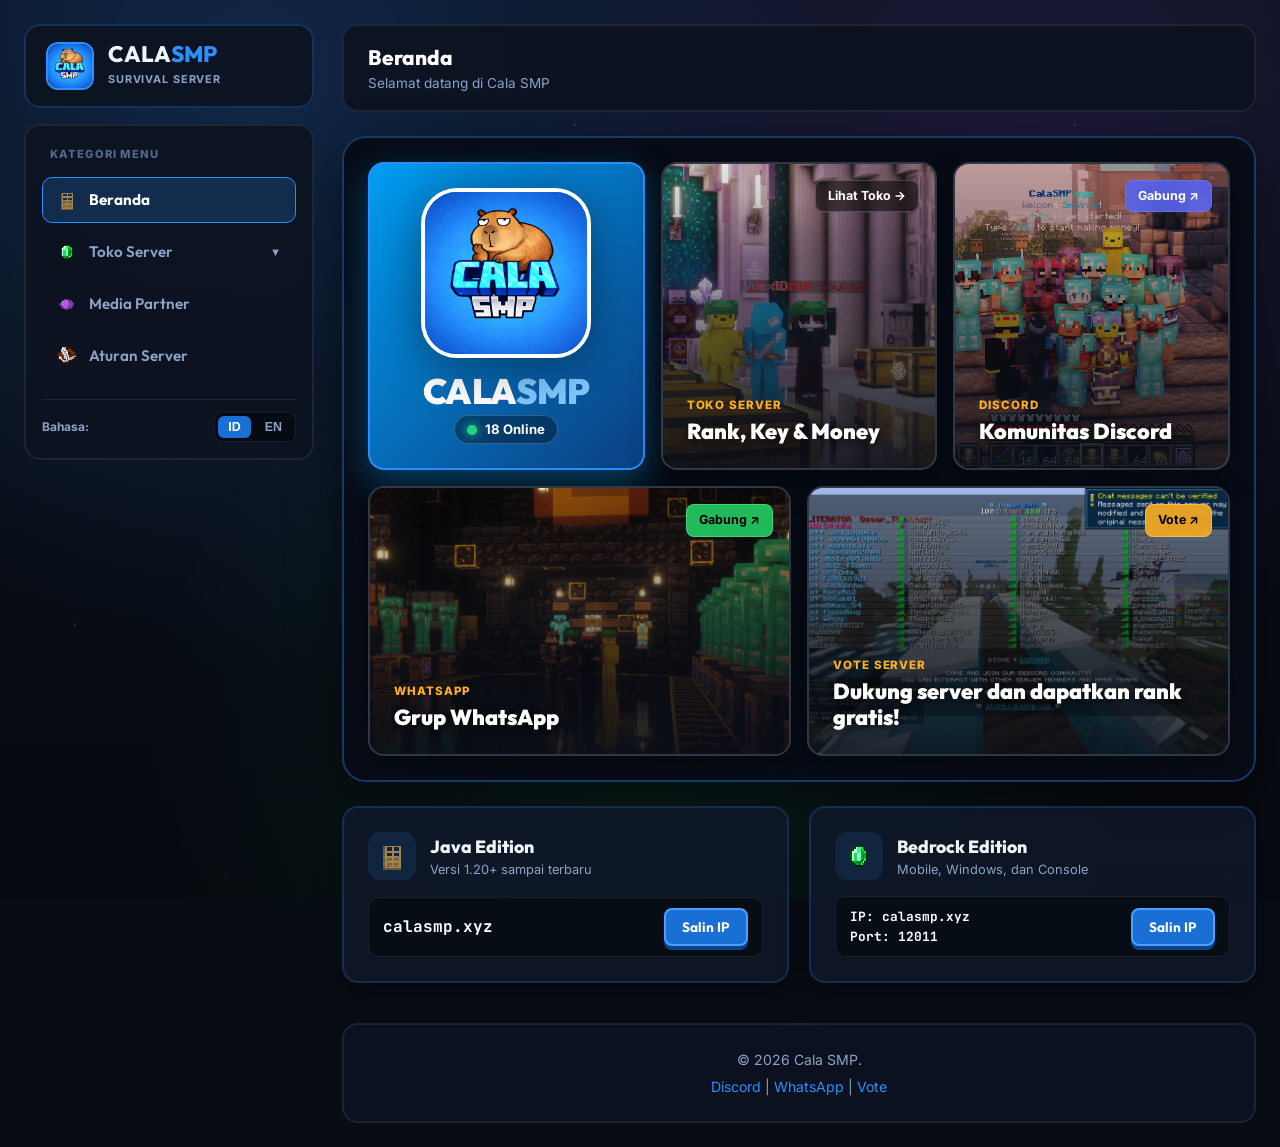
<file: cala-smp-website/index.html>
<!DOCTYPE html>
<html lang="id">
<head>
    <meta charset="UTF-8">
    <meta name="viewport" content="width=device-width, initial-scale=1.0">
    <title>Cala SMP — Official Server & Shop</title>
    <link rel="icon" type="image/png" sizes="32x32" href="img/cala.png">
    <link rel="apple-touch-icon" href="img/cala.png">
    <meta name="description" content="Server Ecocpvp Indonesia">
    <link rel="preconnect" href="https://fonts.googleapis.com">
    <link rel="preconnect" href="https://fonts.gstatic.com" crossorigin>
    <link href="https://fonts.googleapis.com/css2?family=Outfit:wght@400;500;600;700;800;900&family=Inter:wght@400;500;600;700&family=JetBrains+Mono:wght@500;600;700&display=swap" rel="stylesheet">
    <link rel="stylesheet" href="css/style.css">
    </head>
<body>

    <!-- Ambient background glow -->
    <div class="page-bg"></div>

    <!-- App Layout Container -->
    <div class="app-layout">
        
        <!-- Sidebar Navigation -->
        <aside class="sidebar" id="sidebar">
            <button class="sidebar-close" id="sidebarClose" aria-label="Tutup menu">✕</button>

            <!-- Brand Box -->
            <div class="brand-box">
                <div class="brand-logo-wrap">
                    <img src="img/cala.png" alt="Cala SMP" class="brand-logo">
                </div>
                <div class="brand-details">
                    <h1 class="brand-title">CALA<span>SMP</span></h1>
                    <span class="brand-tag">SURVIVAL SERVER</span>
                </div>
            </div>

            <!-- Clean Navigation Categories -->
            <div class="nav-card">
                <div class="nav-label" data-i18n="categories_lbl">Kategori Menu</div>

                <button class="nav-btn active" data-target="home">
                    <span class="nav-icon"><img src="img/Oak_Door.png" alt="" class="mc-nav-ico"></span>
                    <span data-i18n="nav_home">Beranda</span>
                </button>

                <div class="nav-group" id="storeGroup">
                    <button class="nav-btn" id="storeTrigger">
                        <span class="nav-icon"><img src="img/Emerald.png" alt="" class="mc-nav-ico"></span>
                        <span data-i18n="nav_store">Toko Server</span>
                        <span class="nav-chevron">▼</span>
                    </button>
                    <div class="nav-submenu" id="storeSubmenu">
                        <div class="nav-submenu-inner">
                            <button class="nav-sublink" data-target="ranks"><img src="img/Lapis_Lazuli.png" alt="" class="mc-sub-ico"><span data-i18n="nav_ranks">Rank</span></button>
                            <button class="nav-sublink" data-target="keys"><img src="img/Tripwire_Hook.png" alt="" class="mc-sub-ico"><span data-i18n="nav_keys">Key Crate</span></button>
                            <button class="nav-sublink" data-target="money"><img src="img/Bundle_Filled.png" alt="" class="mc-sub-ico"><span data-i18n="nav_money">Money Server</span></button>
                            <button class="nav-sublink" data-target="tools"><img src="img/Netherite_Pickaxe.png" alt="" class="mc-sub-ico"><span data-i18n="nav_tools">Amethyst Tool</span></button>
                        </div>
                    </div>
                </div>

                <button class="nav-btn" data-target="media">
                    <span class="nav-icon"><img src="img/Purple_Dye.png" alt="" class="mc-nav-ico"></span>
                    <span data-i18n="nav_media">Media Partner</span>
                </button>
                
                <button class="nav-btn" data-target="rules">
                    <span class="nav-icon"><img src="img/Writable_Book.png" alt="" class="mc-nav-ico"></span>
                    <span data-i18n="nav_rules">Aturan Server</span>
                </button>

                <!-- Integrated Language Switcher Box -->
                <div class="sidebar-lang-box">
                    <span class="lang-label">Bahasa:</span>
                    <div class="lang-switch">
                        <button class="lang-btn active" data-lang="id">ID</button>
                        <button class="lang-btn" data-lang="en">EN</button>
                    </div>
                </div>
            </div>
        </aside>

        <!-- Sidebar Overlay for Mobile -->
        <div class="sidebar-overlay" id="sidebarOverlay"></div>

        <!-- Main Content Area -->
        <main class="main-content">

            <!-- Topbar Header (Cleaned up, no buttons) -->
            <header class="topbar">
                <div class="topbar-left">
                    <button class="mobile-menu-btn" id="menuBtn" aria-label="Buka Menu">
                        <span>☰</span>
                    </button>
                    <div class="topbar-title-wrap">
                        <h2 id="pageTitle" data-i18n="nav_home">Beranda</h2>
                        <p id="pageSub" data-i18n="topbar_home_sub">Selamat datang di Cala SMP</p>
                    </div>
                </div>
            </header>

            <!-- Content Panes Container -->
            <div class="pane-wrapper">

                <!-- PANE 1: BERANDA -->
                <section class="pane active" id="pane-home">
                    
                    <!-- Hero Container with Video Background (DonutSMP Inspired Layout + Merged IP Cards) -->
                    <div class="hero-donut-section">
                        
                        <!-- Background Video Loop with High Brightness & Opacity -->
                        <div class="hero-video-wrap">
                            <video autoplay muted loop playsinline>
                                <source src="img/bg.mp4" type="video/mp4">
                            </video>
                            <div class="hero-video-overlay"></div>
                        </div>

                        <!-- 5-Card DonutSMP Style Hero Grid -->
                        <div class="hero-donut-grid">
                            
                            <!-- Card 1: Brand Logo & Online Status (DonutSMP Centered Layout, No IP pill) -->
                            <div class="hero-card-brand 3d-card hero-card-donut-style">
                                <div class="hero-donut-logo-box">
                                    <img src="img/cala.png" alt="Cala SMP" class="hero-donut-logo">
                                </div>
                                <div class="hero-donut-brand-info">
                                    <h1 class="hero-donut-title">CALA<span>SMP</span></h1>
                                    <div class="hero-status-tag">
                                        <span class="live-status-dot"></span>
                                        <span><strong id="player-count">--</strong> Online</span>
                                    </div>
                                </div>
                            </div>

                            <!-- Card 2: Store Banner Card (using store.png) -->
                            <div class="hero-card-banner 3d-card" onclick="switchPane('store')">
                                <img src="img/store.png" alt="Toko Server" class="hero-banner-img">
                                <div class="hero-banner-gradient"></div>
                                <div class="hero-banner-content">
                                    <span class="hero-banner-subtag" data-i18n="nav_store">TOKO SERVER</span>
                                    <h3 class="hero-banner-title" data-i18n="hero_store_title">Rank, Key & Money</h3>
                                </div>
                                <div class="hero-banner-badge-go">
                                    <span data-i18n="open_menu">Lihat Toko →</span>
                                </div>
                            </div>

                            <!-- Card 3: Discord Banner Card (using discord.png) -->
                            <a href="https://discord.gg/gHMrYFJQqt" target="_blank" class="hero-card-banner 3d-card">
                                <img src="img/discord.png" alt="Discord" class="hero-banner-img">
                                <div class="hero-banner-gradient"></div>
                                <div class="hero-banner-content">
                                    <span class="hero-banner-subtag">DISCORD</span>
                                    <h3 class="hero-banner-title" data-i18n="hero_discord_title">Komunitas Discord</h3>
                                </div>
                                <div class="hero-banner-badge-go btn-disc-badge">
                                    <span>Gabung ↗</span>
                                </div>
                            </a>

                            <!-- Card 4: WhatsApp Banner Card (using whatsapp.png) -->
                            <a href="https://chat.whatsapp.com/Hsfldrb8zcM2hnNnsLXDwQ" target="_blank" class="hero-card-banner 3d-card">
                                <img src="img/whatsapp.png" alt="WhatsApp" class="hero-banner-img">
                                <div class="hero-banner-gradient"></div>
                                <div class="hero-banner-content">
                                    <span class="hero-banner-subtag">WHATSAPP</span>
                                    <h3 class="hero-banner-title" data-i18n="hero_wa_title">Grup WhatsApp</h3>
                                </div>
                                <div class="hero-banner-badge-go btn-wa-badge">
                                    <span>Gabung ↗</span>
                                </div>
                            </a>

                            <!-- Card 5: Vote Banner Card (using vote.png) -->
                            <a href="https://minecraft-mp.com/server/359580/vote/" target="_blank" class="hero-card-banner 3d-card">
                                <img src="img/vote.png" alt="Vote" class="hero-banner-img">
                                <div class="hero-banner-gradient"></div>
                                <div class="hero-banner-content">
                                    <span class="hero-banner-subtag">VOTE SERVER</span>
                                    <h3 class="hero-banner-title" data-i18n="hero_vote_title">Dukung server dan dapatkan rank gratis!</h3>
                                </div>
                                <div class="hero-banner-badge-go btn-vote-badge">
                                    <span>Vote ↗</span>
                                </div>
                            </a>

                        </div>
                    </div>

                    <!-- Server IP Info Grid (Uniform White Text for Java & Bedrock) -->
                    <div class="info-grid-2">
                        
                        <!-- Java Edition Card -->
                        <div class="info-card 3d-card">
                            <div class="card-header">
                                <span class="card-ico"><img src="img/Oak_Door.png" alt="" class="mc-header-ico"></span>
                                <div>
                                    <h3>Java Edition</h3>
                                    <p data-i18n="lbl_java_sub">Versi 1.20+ sampai terbaru</p>
                                </div>
                            </div>
                            <div class="ip-display-box">
                                <span class="ip-val white-text">calasmp.xyz</span>
                                <button class="btn-3d btn-sm" onclick="copyIP('calasmp.xyz')" data-i18n="btn_copy_short">Salin IP</button>
                            </div>
                        </div>

                        <!-- Bedrock Edition Card -->
                        <div class="info-card 3d-card">
                            <div class="card-header">
                                <span class="card-ico"><img src="img/Emerald.png" alt="" class="mc-header-ico"></span>
                                <div>
                                    <h3>Bedrock Edition</h3>
                                    <p data-i18n="lbl_bedrock_sub">Mobile, Windows, dan Console</p>
                                </div>
                            </div>
                            <div class="ip-display-box">
                                <div class="ip-multi white-text">
                                    <span>IP: <strong>calasmp.xyz</strong></span>
                                    <span>Port: <strong>12011</strong></span>
                                </div>
                                <button class="btn-3d btn-sm" onclick="copyIP('calasmp.xyz:12011')" data-i18n="btn_copy_short">Salin IP</button>
                            </div>
                        </div>

                    </div>

                </section>

                <!-- PANE 2: TOKO CATEGORIES (Improved UI/UX Overview) -->
                <section class="pane" id="pane-store">
                    <div class="pane-header">
                        <span class="eyebrow" data-i18n="store_eye">Toko Server</span>
                        <h2 data-i18n="store_h2">Rank, Key & Money</h2>
                        <p data-i18n="store_sub">Semua pembelian digunakan untuk operasional dan pengembangan server.</p>
                    </div>


                    <div class="hero-donut-section store-hero-section">
                        <div class="hero-video-wrap">
                            <video autoplay muted loop playsinline>
                                <source src="img/bg.mp4" type="video/mp4">
                            </video>
                            <div class="hero-video-overlay"></div>
                        </div>
                        <div class="store-hero-grid">
                            <div class="hero-card-banner 3d-card store-hero-card" onclick="switchPane('ranks')">
                                <img src="img/rank.png" alt="Rank" class="hero-banner-img">
                                <div class="hero-banner-gradient"></div>
                                <div class="hero-banner-content">
                                    <span class="hero-banner-subtag">RANK</span>
                                    <h3 class="hero-banner-title" data-i18n="nav_ranks">Rank</h3>
                                    <p class="hero-banner-desc" data-i18n="tile_ranks_d">Slot sethome lebih banyak, kit harian, dan limit auction house lebih besar.</p>
                                </div>
                                <div class="hero-banner-badge-go">
                                    <span data-i18n="open_menu">Lihat Menu →</span>
                                </div>
                            </div>

                            <div class="hero-card-banner 3d-card store-hero-card" onclick="switchPane('keys')">
                                <img src="img/crate.png" alt="Key Crate" class="hero-banner-img">
                                <div class="hero-banner-gradient"></div>
                                <div class="hero-banner-content">
                                    <span class="hero-banner-subtag">KEY CRATE</span>
                                    <h3 class="hero-banner-title" data-i18n="nav_keys">Key Crate</h3>
                                    <p class="hero-banner-desc" data-i18n="tile_keys_d">Kunci untuk membuka crate loot box di dalam game.</p>
                                </div>
                                <div class="hero-banner-badge-go">
                                    <span data-i18n="open_menu">Lihat Menu →</span>
                                </div>
                            </div>

                            <div class="hero-card-banner 3d-card store-hero-card" onclick="switchPane('money')">
                                <img src="img/money.png" alt="Money Server" class="hero-banner-img">
                                <div class="hero-banner-gradient"></div>
                                <div class="hero-banner-content">
                                    <span class="hero-banner-subtag">MONEY</span>
                                    <h3 class="hero-banner-title" data-i18n="nav_money">Money Server</h3>
                                    <p class="hero-banner-desc" data-i18n="tile_money_d">Top up money untuk transaksi dengan pemain lain.</p>
                                </div>
                                <div class="hero-banner-badge-go">
                                    <span data-i18n="open_menu">Lihat Menu →</span>
                                </div>
                            </div>

                            <div class="hero-card-banner 3d-card store-hero-card" onclick="switchPane('tools')">
                                <img src="img/amethyst.png" alt="Amethyst Tool" class="hero-banner-img">
                                <div class="hero-banner-gradient"></div>
                                <div class="hero-banner-content">
                                    <span class="hero-banner-subtag">AMETHYST</span>
                                    <h3 class="hero-banner-title" data-i18n="nav_tools">Amethyst Tool</h3>
                                    <p class="hero-banner-desc" data-i18n="tile_tools_d">Peralatan khusus seperti Tree Chopper, Sell Axe, dan Drill.</p>
                                </div>
                                <div class="hero-banner-badge-go">
                                    <span data-i18n="open_menu">Lihat Menu →</span>
                                </div>
                            </div>
                        </div>
                    </div>
                </section>

                                <!-- PANE 3: RANKS -->
                <section class="pane" id="pane-ranks">
                    <div class="pane-header">
                        <span class="eyebrow" data-i18n="nav_ranks">Pilihan Rank</span>
                        <h2 data-i18n="ranks_h2">Rank Server Cala SMP</h2>
                        <p data-i18n="ranks_sub">Semua kit rank bisa diclaim setiap hari</p>
                    </div>
                        <!-- 4-Column Grid Layout -->
                        <div class="ranks-grid">
                            
                            <!-- Cala+ Rank Card -->
                            <div class="rank-grid-card 3d-card">
                                <div class="rank-card-top">
                                    <div class="rank-icon-bg">
                                        <img src="img/Lapis_Lazuli.png" alt="Cala+" class="mc-rank-img">
                                    </div>
                                    <h3 class="rank-card-title">Cala+ Rank</h3>
                                    <button class="perks-toggle-btn" onclick="togglePerks(this)">
                                        <span data-i18n="view_perks">Lihat benefit rank</span> <span class="arrow-ico">▼</span>
                                    </button>
                                </div>

                                <!-- Collapsible Perks Section -->
                                <div class="perks-collapsible">
                                    <ul class="perks-grid-list">
                                        <li><span class="check-ico">✓</span><span data-i18n="cp1">Unlock 5 slot sethome</span></li>
                                        <li><span class="check-ico">✓</span><span data-i18n="cp2">Claim kit Cala+ setiap hari</span></li>
                                        <li><span class="check-ico">✓</span><span data-i18n="cp3">Auction house limit 25 slot</span></li>
                                        <li><span class="check-ico">✓</span><span data-i18n="cp4">Order limit 25 slot</span></li>
                                    </ul>
                                </div>

                                <!-- Bottom Row: Price Left, Buy Button Right -->
                                <div class="rank-card-footer">
                                    <div class="price-stack">
                                        <span class="price-label" data-i18n="lbl_price">HARGA</span>
                                        <div class="price-values">
                                            <span class="new-price">Rp 25.000</span>
                                        </div>
                                    </div>
                                    <button class="btn-3d btn-buy" onclick="openBuyModal('Rank Cala+')" data-i18n="btn_buy">Beli</button>
                                </div>
                            </div>

                            <!-- Cala++ Rank Card -->
                            <div class="rank-grid-card 3d-card rank-highlight-purple">
                                <div class="rank-card-top">
                                    <div class="rank-icon-bg purple-bg">
                                        <img src="img/Diamond.png" alt="Cala++" class="mc-rank-img">
                                    </div>
                                    <h3 class="rank-card-title">Cala++ Rank</h3>
                                    <button class="perks-toggle-btn" onclick="togglePerks(this)">
                                        <span data-i18n="view_perks">Lihat benefit rank</span> <span class="arrow-ico">▼</span>
                                    </button>
                                </div>

                                <!-- Collapsible Perks Section -->
                                <div class="perks-collapsible">
                                    <ul class="perks-grid-list">
                                        <li><span class="check-ico">✓</span><span data-i18n="cpp1">Unlock 7 slot sethome</span></li>
                                        <li><span class="check-ico">✓</span><span data-i18n="cppkit">Claim kit Cala+ dan Cala++ setiap hari</span></li>
                                        <li><span class="check-ico">✓</span><span data-i18n="cpp4">Auction house limit 35 slot</span></li>
                                        <li><span class="check-ico">✓</span><span data-i18n="cpp5">Order limit 35 slot</span></li>
                                        <li><span class="check-ico">✓</span><span data-i18n="cpp67">Akses perintah enderchest dan anvil</span></li>
                                        <li><span class="check-ico">✓</span><span data-i18n="cpp9">Akses ahfastbuy dan ahfastsell</span></li>
                                    </ul>
                                </div>

                                <!-- Bottom Row: Price Left, Buy Button Right -->
                                <div class="rank-card-footer">
                                    <div class="price-stack">
                                        <span class="price-label" data-i18n="lbl_price">HARGA</span>
                                        <div class="price-values">
                                            <span class="new-price">Rp 50.000</span>
                                        </div>
                                    </div>
                                    <button class="btn-3d btn-buy btn-purple" onclick="openBuyModal('Rank Cala++')" data-i18n="btn_buy">Beli</button>
                                </div>
                            </div>

                            <!-- CUSTOM Rank Card -->
                            <div class="rank-grid-card 3d-card rank-highlight-white">
                                <div class="rank-card-top">
                                    <div class="rank-icon-bg white-bg">
                                        <img src="img/White_Dye.png" alt="Custom" class="mc-rank-img">
                                    </div>
                                    <h3 class="rank-card-title">Custom Rank</h3>
                                    <button class="perks-toggle-btn" onclick="togglePerks(this)">
                                        <span data-i18n="view_perks">Lihat benefit rank</span> <span class="arrow-ico">▼</span>
                                    </button>
                                </div>

                                <!-- Collapsible Perks Section -->
                                <div class="perks-collapsible">
                                    <ul class="perks-grid-list">
                                        <li><span class="check-ico">✓</span><span data-i18n="c_home">Unlock 8 slot sethome</span></li>
                                        <li><span class="check-ico">✓</span><span data-i18n="c1">Semua benefit Cala+ dan Cala++</span></li>
                                        <li><span class="check-ico">✓</span><span data-i18n="c2">Claim kit Cala+, Cala++, dan Custom</span></li>
                                        <li><span class="check-ico">✓</span><span data-i18n="c3">Auction house limit 40 slot</span></li>
                                        <li><span class="check-ico">✓</span><span data-i18n="c4">Order limit 40 slot</span></li>
                                        <li><span class="check-ico">✓</span><span data-i18n="c5">Akses craft, recipe, smithing, grindstone</span></li>
                                        <li><span class="check-ico">✓</span><span data-i18n="c10">Bebas request prefix nama rank</span></li>
                                    </ul>
                                </div>

                                <!-- Bottom Row: Price Left, Buy Button Right -->
                                <div class="rank-card-footer">
                                    <div class="price-stack">
                                        <span class="price-label" data-i18n="lbl_price">HARGA</span>
                                        <div class="price-values">
                                            <span class="new-price">Rp 250.000</span>
                                        </div>
                                    </div>
                                    <button class="btn-3d btn-buy btn-white" onclick="openBuyModal('Rank Custom')" data-i18n="btn_buy">Beli</button>
                                </div>
                            </div>

                            <!-- DONATUR Rank Card -->
                            <div class="rank-grid-card 3d-card rank-highlight-emerald">
                                <div class="rank-card-top">
                                    <div class="rank-icon-bg emerald-bg">
                                        <img src="img/Emerald.png" alt="Donatur" class="mc-rank-img">
                                    </div>
                                    <h3 class="rank-card-title">Donatur Rank</h3>
                                    <button class="perks-toggle-btn" onclick="togglePerks(this)">
                                        <span data-i18n="view_perks">Lihat benefit rank</span> <span class="arrow-ico">▼</span>
                                    </button>
                                </div>

                                <!-- Collapsible Perks Section -->
                                <div class="perks-collapsible">
                                    <ul class="perks-grid-list">
                                        <li><span class="check-ico">✓</span><span data-i18n="d_unlock">Unlock 10 slot sethome</span></li>
                                        <li><span class="check-ico">✓</span><span data-i18n="d_kit">Claim kit rank cooldown 24 jam</span></li>
                                        <li><span class="check-ico">✓</span><span data-i18n="d_auction">Auction house dan order limit 40 slot</span></li>
                                        <li><span class="check-ico">✓</span><span data-i18n="d_ec">Akses ec, anvil, craft, smithing, grindstone dll</span></li>
                                        <li><span class="check-ico">✓</span><span data-i18n="d_prefix">Bebas request prefix nama rank</span></li>
                                    </ul>
                                </div>

                                <!-- Bottom Row: Price Left, Buy Button Right -->
                                <div class="rank-card-footer">
                                    <div class="price-stack">
                                        <span class="price-label" data-i18n="lbl_price">HARGA</span>
                                        <div class="price-values">
                                            <span class="new-price">Rp 600.000</span>
                                        </div>
                                    </div>
                                    <button class="btn-3d btn-buy btn-green" onclick="openBuyModal('Rank Donatur')" data-i18n="btn_buy">Beli</button>
                                </div>
                            </div>

                        </div>
                    </section>

                <!-- PANE 4: KEYS -->
                <section class="pane" id="pane-keys">
                    <div class="pane-header">
                        <span class="eyebrow" data-i18n="nav_keys">Key Crate</span>
                        <h2 data-i18n="keys_h2">Key Crate</h2>
                        <p data-i18n="keys_sub">Kunci untuk membuka loot box di dalam game.</p>
                    </div>
                        <div class="item-grid">
                            <div class="item-card 3d-card">
                                <div class="item-ico-wrap"><img src="img/Tripwire_Hook.png" alt="Gold Key" class="mc-item-img"></div>
                                <h3 class="gold-text" data-i18n="key_gold">Gold Key</h3>
                                <div class="price-tag">
                                    <span class="new-price">Rp 10.000</span>
                                </div>
                                <p data-i18n="key_gold_d">Kunci untuk membuka crate Gold.</p>
                                <button class="btn-3d btn-item" onclick="openBuyModal('Gold Key')" data-i18n="btn_buy_short">Beli</button>
                            </div>

                            <div class="item-card 3d-card">
                                <div class="item-ico-wrap"><img src="img/Tripwire_Hook.png" alt="Crimson Key" class="mc-item-img"></div>
                                <h3 class="red-text" data-i18n="key_crimson">Crimson Key</h3>
                                <div class="price-tag">
                                    <span class="new-price">Rp 10.000</span>
                                </div>
                                <p data-i18n="key_crimson_d">Kunci untuk membuka crate Crimson.</p>
                                <button class="btn-3d btn-item" onclick="openBuyModal('Crimson Key')" data-i18n="btn_buy_short">Beli</button>
                            </div>

                            <div class="item-card 3d-card">
                                <div class="item-ico-wrap"><img src="img/Tripwire_Hook.png" alt="Prime Key" class="mc-item-img"></div>
                                <h3 class="blue-text" data-i18n="key_prime">Prime Key</h3>
                                <div class="price-tag">
                                    <span class="new-price">Rp 10.000</span>
                                </div>
                                <p data-i18n="key_prime_d">Kunci untuk membuka crate Prime.</p>
                                <button class="btn-3d btn-item" onclick="openBuyModal('Prime Key')" data-i18n="btn_buy_short">Beli</button>
                            </div>

                            <div class="item-card 3d-card">
                                <div class="item-ico-wrap"><img src="img/Tripwire_Hook.png" alt="Amethyst Key" class="mc-item-img"></div>
                                <h3 class="purple-text" data-i18n="key_amethyst">Amethyst Key</h3>
                                <div class="price-tag">
                                    <span class="new-price">Rp 15.000</span>
                                </div>
                                <p data-i18n="key_amethyst_d">Kunci untuk membuka crate Amethyst.</p>
                                <button class="btn-3d btn-item btn-purple" onclick="openBuyModal('Amethyst Key')" data-i18n="btn_buy_short">Beli</button>
                            </div>
                        </div>
                    </section>

                <!-- PANE 5: MONEY (Strictly Aligned Grid) -->
                <section class="pane" id="pane-money">
                    <div class="pane-header">
                        <span class="eyebrow" data-i18n="nav_money">Money Server</span>
                        <h2 data-i18n="money_h2">Top Up Money Server</h2>
                        <p data-i18n="money_sub">Mulai dari Rp 1.000 untuk kebutuhan transaksi ekonomi.</p>
                    </div>
                        <div class="money-grid">
                            <!-- 1. Money 1M: 1k -->
                            <div class="money-card 3d-card">
                                <div class="money-top-wrap">
                                    <div class="money-ico-wrap"><img src="img/Bundle_Filled.png" alt="Money 1M" class="mc-money-img"></div>
                                    <div class="money-amount">1M</div>
                                    <div class="money-bonus-row"></div>
                                    <div class="money-sublabel" data-i18n="money_label">Money Server</div>
                                    <div class="money-price">Rp 1.000</div>
                                </div>
                                <button class="btn-3d btn-item" onclick="openBuyModal('Money 1M')" data-i18n="btn_buy_short">Beli</button>
                            </div>

                            <!-- 2. Money 10M: 10k -->
                            <div class="money-card 3d-card">
                                <div class="money-top-wrap">
                                    <div class="money-ico-wrap"><img src="img/Bundle_Filled.png" alt="Money 10M" class="mc-money-img"></div>
                                    <div class="money-amount">10M</div>
                                    <div class="money-bonus-row"></div>
                                    <div class="money-sublabel" data-i18n="money_label">Money Server</div>
                                    <div class="money-price">Rp 10.000</div>
                                </div>
                                <button class="btn-3d btn-item" onclick="openBuyModal('Money 10M')" data-i18n="btn_buy_short">Beli</button>
                            </div>

                            <!-- 3. Money 25M (Bonus 5M): 20k -->
                            <div class="money-card 3d-card has-bonus">
                                <div class="sale-ribbon bonus-ribbon"><span data-i18n="lbl_bonus">BONUS</span> +5M</div>
                                <div class="money-top-wrap">
                                    <div class="money-ico-wrap"><img src="img/Bundle_Filled.png" alt="Money 25M" class="mc-money-img"></div>
                                    <div class="money-amount">25M</div>
                                    <div class="money-bonus-row"><span class="old-amt">20M</span><span class="bonus-pill"><span data-i18n="lbl_bonus">BONUS</span> +5M</span></div>
                                    <div class="money-sublabel" data-i18n="money_label">Money Server</div>
                                    <div class="money-price">Rp 20.000</div>
                                </div>
                                <button class="btn-3d btn-item" onclick="openBuyModal('Money 25M (Bonus 5M)')" data-i18n="btn_buy_short">Beli</button>
                            </div>

                            <!-- 4. Money 70M (Bonus 20M): 50k -->
                            <div class="money-card 3d-card has-bonus">
                                <div class="sale-ribbon bonus-ribbon"><span data-i18n="lbl_bonus">BONUS</span> +20M</div>
                                <div class="money-top-wrap">
                                    <div class="money-ico-wrap"><img src="img/Bundle_Filled.png" alt="Money 70M" class="mc-money-img"></div>
                                    <div class="money-amount">70M</div>
                                    <div class="money-bonus-row"><span class="old-amt">50M</span><span class="bonus-pill"><span data-i18n="lbl_bonus">BONUS</span> +20M</span></div>
                                    <div class="money-sublabel" data-i18n="money_label">Money Server</div>
                                    <div class="money-price">Rp 50.000</div>
                                </div>
                                <button class="btn-3d btn-item" onclick="openBuyModal('Money 70M (Bonus 20M)')" data-i18n="btn_buy_short">Beli</button>
                            </div>

                            <!-- 5. Money 200M (Bonus 100M): 100k -->
                            <div class="money-card 3d-card has-bonus">
                                <div class="sale-ribbon bonus-ribbon"><span data-i18n="lbl_bonus">BONUS</span> +100M</div>
                                <div class="money-top-wrap">
                                    <div class="money-ico-wrap"><img src="img/Bundle_Filled.png" alt="Money 200M" class="mc-money-img"></div>
                                    <div class="money-amount">200M</div>
                                    <div class="money-bonus-row"><span class="old-amt">100M</span><span class="bonus-pill"><span data-i18n="lbl_bonus">BONUS</span> +100M</span></div>
                                    <div class="money-sublabel" data-i18n="money_label">Money Server</div>
                                    <div class="money-price">Rp 100.000</div>
                                </div>
                                <button class="btn-3d btn-item" onclick="openBuyModal('Money 200M (Bonus 100M)')" data-i18n="btn_buy_short">Beli</button>
                            </div>

                            <!-- 6. Custom Money Card -->
                            <div class="money-card 3d-card">
                                <div class="money-top-wrap">
                                    <div class="money-ico-wrap"><img src="img/Nether_Star.png" alt="Custom Money" class="mc-money-img"></div>
                                    <div class="money-amount" data-i18n="custom_title">Custom</div>
                                    <div class="money-bonus-row"></div>
                                    <div class="money-sublabel" data-i18n="custom_sub">Nominal sesuai kebutuhan</div>
                                    <div class="money-price">Bebas</div>
                                </div>
                                <button class="btn-3d btn-item" onclick="openBuyModal('Custom Money')" data-i18n="btn_contact">Hubungi Admin</button>
                            </div>
                        </div>
                    </section>

                <!-- PANE 6: TOOLS -->
                <section class="pane" id="pane-tools">
                    <div class="pane-header">
                        <span class="eyebrow" data-i18n="nav_tools">Amethyst Tools</span>
                        <h2 data-i18n="tools_h2">Special Tools</h2>
                        <p data-i18n="tools_sub">Peralatan khusus untuk membantu aktivitas mining dan grinding.</p>
                    </div>
                        <div class="item-grid">
                            <div class="item-card 3d-card">
                                <div class="item-ico-wrap"><img src="img/TreeChopper_Axe.png" alt="Tree Chopper" class="mc-item-img"></div>
                                <h3 class="purple-text" data-i18n="am_sword">Tree Chopper</h3>
                                <span class="duration-tag">1 month duration</span>
                                <div class="price-tag">
                                    <span class="new-price">Rp 20.000</span>
                                </div>
                                <p data-i18n="am_sword_d">Nebang satu pohon penuh dalam satu kali tebang.</p>
                                <button class="btn-3d btn-item btn-purple" onclick="openBuyModal('Tree Chopper')" data-i18n="btn_buy_short">Beli</button>
                            </div>

                            <div class="item-card 3d-card">
                                <div class="item-ico-wrap"><img src="img/Sellaxe_Axe.png" alt="Sell Axe" class="mc-item-img"></div>
                                <h3 class="purple-text" data-i18n="am_axe">Sell Axe</h3>
                                <span class="duration-tag">1 month duration</span>
                                <div class="price-tag">
                                    <span class="new-price">Rp 20.000</span>
                                </div>
                                <p data-i18n="am_axe_d">Jual otomatis isi chest langsung ke money server.</p>
                                <button class="btn-3d btn-item btn-purple" onclick="openBuyModal('Sell Axe')" data-i18n="btn_buy_short">Beli</button>
                            </div>

                            <div class="item-card 3d-card">
                                <div class="item-ico-wrap"><img src="img/Netherite_Pickaxe.png" alt="Amethyst Drill" class="mc-item-img"></div>
                                <h3 class="purple-text" data-i18n="am_pickaxe">Amethyst Drill</h3>
                                <span class="duration-tag">1 month duration</span>
                                <div class="price-tag">
                                    <span class="new-price">Rp 35.000</span>
                                </div>
                                <p data-i18n="am_pickaxe_d">Mining area 3x3 block durasi 1 bulan.</p>
                                <button class="btn-3d btn-item btn-purple" onclick="openBuyModal('Amethyst Drill')" data-i18n="btn_buy_short">Beli</button>
                            </div>

                            <div class="item-card 3d-card">
                                <div class="item-ico-wrap"><img src="img/Potion_Water.png" alt="Shard Booster" class="mc-item-img"></div>
                                <h3 class="cyan-text" data-i18n="am_shard">Shard Booster</h3>
                                <span class="duration-tag">3 days duration</span>
                                <div class="price-tag">
                                    <span class="new-price">Rp 35.000</span>
                                </div>
                                <p data-i18n="am_shard_d">Dapat 4 shard setiap menit selama 3 hari.</p>
                                <button class="btn-3d btn-item" onclick="openBuyModal('Shard Booster')" data-i18n="btn_buy_short">Beli</button>
                            </div>

                            <div class="item-card 3d-card">
                                <div class="item-ico-wrap"><img src="img/Netherite_Pickaxe.png" alt="Amethyst Drill Perm" class="mc-item-img"></div>
                                <h3 class="purple-text" data-i18n="am_pickaxe_perm">Amethyst Drill Permanent</h3>
                                <span class="duration-tag dur-infinite">∞ Infinite duration</span>
                                <div class="price-tag">
                                    <span class="new-price">Rp 95.000</span>
                                </div>
                                <p data-i18n="am_pickaxe_perm_d">Mining area 3x3 block berlaku permanen.</p>
                                <button class="btn-3d btn-item btn-purple" onclick="openBuyModal('Amethyst Drill Permanent')" data-i18n="btn_buy_short">Beli</button>
                            </div>
                        </div>
                    </section>

                <!-- PANE 7: MEDIA PARTNER (Redesigned UI/UX) -->
                <section class="pane" id="pane-media">
                    <div class="pane-header">
                        <span class="eyebrow" data-i18n="media_eye">Content Creator</span>
                        <h2 data-i18n="media_h2">Rank Media Cala SMP</h2>
                        <p data-i18n="media_sub">Program khusus untuk pembuat konten, YouTuber, dan live streamer.</p>
                    </div>
                        <div class="media-redesign-container">
                            <!-- Left Hero Spotlight Card -->
                            <div class="media-hub-card 3d-card">
                                <div class="media-hub-badge-wrap">
                                    <div class="media-dye-box">
                                        <img src="img/Purple_Dye.png" alt="Media Rank" class="mc-media-img">
                                    </div>
                                    <div class="media-title-group">
                                        <div class="media-badge">MEDIA RANK</div>
                                        <div class="media-badge-tag"><span class="dot-live"></span> <span data-i18n="media_free">Gratis Claim</span> · <span data-i18n="media_note">Berlaku selama 1 bulan</span></div>
                                    </div>
                                </div>

                                <div class="media-hub-preview-box">
                                    <div class="preview-bar">
                                        <span class="p-dot p-red"></span>
                                        <span class="p-dot p-yellow"></span>
                                        <span class="p-dot p-green"></span>
                                        <span class="p-text">CHAT & TAB PREFIX PREVIEW</span>
                                    </div>
                                    <div class="preview-chat-body">
                                        <div class="chat-line">
                                            <span class="chat-time">[15:30]</span>
                                            <span class="chat-tag-media">🎥 Media</span>
                                            <span class="chat-user">Asep:</span>
                                            <span class="chat-text">live stream on tiktok calasmp.xyz guys</span>
                                        </div>
                                        <div class="chat-line">
                                            <span class="chat-time">[15:31]</span>
                                            <span class="chat-tag-player">[Player]</span>
                                            <span class="chat-user">RRQ_Adit:</span>
                                            <span class="chat-text">gas bang otw spawn</span>
                                        </div>
                                    </div>
                                    <div class="preview-tab-row">
                                        <span class="tab-label">TAB LIST:</span>
                                        <span class="tab-chip"><span class="chat-tag-media-inline">🎥 Media</span> Asep</span>
                                    </div>
                                </div>

                                <div class="media-hub-action">
                                    <a href="https://wa.me/6281229029537?text=Halo%20admin%2C%20saya%20ingin%20mengajukan%20rank%20media%20Cala%20SMP" target="_blank" class="btn-3d btn-buy btn-purple" data-i18n="media_apply">Daftar Sekarang</a>
                                    <span class="media-action-note">Proses verifikasi maksimal 1x24 jam via WhatsApp Admin</span>
                                </div>
                            </div>

                            <!-- Right 2-Card Grid: Requirements & Benefits -->
                            <div class="media-cards-stack">
                                <!-- Requirements Card (Prominent ATAU display) -->
                                <div class="media-info-card 3d-card">
                                    <div class="media-card-title-row">
                                        <span class="media-card-ico"><img src="img/Writable_Book.png" alt="" class="mc-nav-ico"></span>
                                        <div>
                                            <h4 data-i18n="media_req">Persyaratan Minimum</h4>
                                            <span class="media-card-sub">Pilih salah satu syarat di bawah ini:</span>
                                        </div>
                                    </div>

                                    <div class="media-req-big-box">
                                        <div class="media-req-big-tile">
                                            <div class="req-metric-num">500+</div>
                                            <div class="req-metric-sub">Total Views</div>
                                            <div class="req-metric-target" data-i18n="mr1">Live Streaming</div>
                                        </div>

                                        <div class="media-req-divider">
                                            <span class="req-or-pill">ATAU</span>
                                        </div>

                                        <div class="media-req-big-tile">
                                            <div class="req-metric-num">5.000+</div>
                                            <div class="req-metric-sub">Total Views</div>
                                            <div class="req-metric-target" data-i18n="mr2">Video TikTok / YouTube</div>
                                        </div>
                                    </div>

                                    <div class="media-req-reminder">
                                        <span>Konten wajib berkaitan dengan server Cala SMP dan mencantumkan IP <strong>calasmp.xyz</strong> di deskripsi/video.</span>
                                    </div>
                                </div>

                                <!-- Benefits Card (4 perks: sethome 5, auction limit 25, kit harian, prefix 🎥 Media) -->
                                <div class="media-info-card 3d-card media-benefit-glow">
                                    <div class="media-card-title-row">
                                        <span class="media-card-ico ben-ico"><img src="img/Nether_Star.png" alt="" class="mc-nav-ico"></span>
                                        <div>
                                            <h4 data-i18n="media_ben">Keuntungan Rank</h4>
                                            <span class="media-card-sub">Benefit in-game yang didapatkan</span>
                                        </div>
                                    </div>
                                    <ul class="media-perks-v2">
                                        <li>
                                            <span class="perk-bullet"><img src="img/Oak_Door.png" alt="" class="mc-sub-ico"></span>
                                            <div>
                                                <strong>Sethome 5</strong>
                                                <p data-i18n="mb1">Unlock 5 slot sethome untuk mobilitas.</p>
                                            </div>
                                        </li>
                                        <li>
                                            <span class="perk-bullet"><img src="img/Emerald.png" alt="" class="mc-sub-ico"></span>
                                            <div>
                                                <strong>Auction Limit 25</strong>
                                                <p data-i18n="mb_auction">Batas auction house hingga 25 slot.</p>
                                            </div>
                                        </li>
                                        <li>
                                            <span class="perk-bullet"><img src="img/Bundle_Filled.png" alt="" class="mc-sub-ico"></span>
                                            <div>
                                                <strong>Kit Harian</strong>
                                                <p data-i18n="mb_kit">Claim kit khusus media setiap hari.</p>
                                            </div>
                                        </li>
                                        <li>
                                            <span class="perk-bullet"><img src="img/Purple_Dye.png" alt="" class="mc-sub-ico"></span>
                                            <div>
                                                <strong>Prefix 🎥 Media</strong>
                                                <p data-i18n="mb2">Prefix <span class="purple-bold">🎥 Media</span> warna ungu di tab list & chat server.</p>
                                            </div>
                                        </li>
                                    </ul>
                                </div>
                            </div>
                        </div>
                    </section>

                <!-- PANE 8: ATURAN SERVER (Redesigned UI/UX) -->
                <section class="pane" id="pane-rules">
                    <div class="pane-header">
                        <span class="eyebrow" data-i18n="rules_eye">Peraturan</span>
                        <h2 data-i18n="rules_h2">Aturan Server dan Chat</h2>
                        <p data-i18n="rules_sub">Patuhi aturan agar komunitas tetap sehat, adil, dan menyenangkan bagi semua orang.</p>
                    </div>
                        <!-- Fair Play Notice Header Banner -->
                        <div class="rules-policy-banner 3d-card">
                            <div class="policy-ico-box">
                                <img src="img/Writable_Book.png" alt="" class="mc-header-ico">
                            </div>
                            <div class="policy-content">
                                <h4>Kebijakan Bermain Sportif & Bersih</h4>
                                <p>Segala bentuk tindakan curang, cheat, pelecehan, atau eksploitasi merugikan pemain lain akan ditindak tegas berupa peringatan, mute, kick, hingga permanent ban tanpa kompensasi.</p>
                            </div>
                        </div>

                        <div class="rules-grid-modern">
                            <!-- Gameplay Rules Card -->
                            <div class="rules-card-modern 3d-card rule-card-gameplay">
                                <div class="rule-card-header">
                                    <span class="rule-header-ico-wrap gameplay-ico"><img src="img/Writable_Book.png" alt="" class="mc-rules-header-ico"></span>
                                    <div>
                                        <h3 data-i18n="rule1_title">Aturan Gameplay</h3>
                                        <span class="rule-card-subtitle">Pedoman Permainan & Keamanan Sistem</span>
                                    </div>
                                </div>

                                <div class="rules-modern-list">
                                    <div class="rule-item-box">
                                        <span class="rule-num">01</span>
                                        <div class="rule-item-content">
                                            <strong>No Cheating / Hack Client</strong>
                                            <span data-i18n="r1_1">Dilarang menggunakan hacked clients atau cheat dalam bentuk apa pun.</span>
                                        </div>
                                    </div>
                                    <div class="rule-item-box">
                                        <span class="rule-num">02</span>
                                        <div class="rule-item-content">
                                            <strong>No Movement & Inventory Mods</strong>
                                            <span data-i18n="r1_2">Dilarang menggunakan movement dan inventory mods yang memberi keunggulan tidak wajar.</span>
                                        </div>
                                    </div>
                                    <div class="rule-item-box">
                                        <span class="rule-num">03</span>
                                        <div class="rule-item-content">
                                            <strong>No Freecam & Easy Place</strong>
                                            <span data-i18n="r1_3">Dilarang menggunakan freecam atau fitur easy place.</span>
                                        </div>
                                    </div>
                                    <div class="rule-item-box">
                                        <span class="rule-num">04</span>
                                        <div class="rule-item-content">
                                            <strong>No Auto Clicker / Macro</strong>
                                            <span data-i18n="r1_4">Dilarang menggunakan macro atau script auto clicker.</span>
                                        </div>
                                    </div>
                                    <div class="rule-item-box">
                                        <span class="rule-num">05</span>
                                        <div class="rule-item-content">
                                            <strong>No Exploits / Duplication</strong>
                                            <span data-i18n="r1_5">Dilarang memanfaatkan bug server atau melakukan dupe item. Wajib lapor admin!</span>
                                        </div>
                                    </div>
                                    <div class="rule-item-box">
                                        <span class="rule-num">06</span>
                                        <div class="rule-item-content">
                                            <strong>No IRL & Cross Trading</strong>
                                            <span data-i18n="r1_6">Dilarang transaksi uang asli secara ilegal dan cross server trading.</span>
                                        </div>
                                    </div>
                                    <div class="rule-item-box">
                                        <span class="rule-num">07</span>
                                        <div class="rule-item-content">
                                            <strong>No Seed Exploits</strong>
                                            <span data-i18n="r1_7">Dilarang mencari atau menggunakan seed server untuk keuntungan pribadi.</span>
                                        </div>
                                    </div>
                                    <div class="rule-item-box">
                                        <span class="rule-num">08</span>
                                        <div class="rule-item-content">
                                            <strong>Batas Akun Pemain</strong>
                                            <span data-i18n="r1_8">Maksimal 3 akun per pemain. Dilarang ban evasion!</span>
                                        </div>
                                    </div>
                                </div>
                            </div>

                            <!-- Chat Rules Card -->
                            <div class="rules-card-modern 3d-card rule-card-chat">
                                <div class="rule-card-header">
                                    <span class="rule-header-ico-wrap chat-ico"><img src="img/Writable_Book.png" alt="" class="mc-rules-header-ico"></span>
                                    <div>
                                        <h3 data-i18n="rule2_title">Aturan Chat</h3>
                                        <span class="rule-card-subtitle">Etika Komunikasi & Komunitas</span>
                                    </div>
                                </div>

                                <div class="rules-modern-list">
                                    <div class="rule-item-box">
                                        <span class="rule-num">01</span>
                                        <div class="rule-item-content">
                                            <strong>No Spam & Toxic</strong>
                                            <span data-i18n="r2_1">Dilarang spamming, flood chat, dan kata-kata kasar berlebihan.</span>
                                        </div>
                                    </div>
                                    <div class="rule-item-box">
                                        <span class="rule-num">02</span>
                                        <div class="rule-item-content">
                                            <strong>No Promotion</strong>
                                            <span data-i18n="r2_2">Dilarang mempromosikan server lain atau tautan mencurigakan.</span>
                                        </div>
                                    </div>
                                    <div class="rule-item-box">
                                        <span class="rule-num">03</span>
                                        <div class="rule-item-content">
                                            <strong>No Hate Speech / SARA</strong>
                                            <span data-i18n="r2_3">Dilarang keras ujaran kebencian, pelecehan, dan diskriminasi SARA.</span>
                                        </div>
                                    </div>
                                    <div class="rule-item-box">
                                        <span class="rule-num">04</span>
                                        <div class="rule-item-content">
                                            <strong>No Doxxing</strong>
                                            <span data-i18n="r2_4">Dilarang menyebarkan informasi pribadi pemain lain tanpa izin.</span>
                                        </div>
                                    </div>
                                    <div class="rule-item-box">
                                        <span class="rule-num">05</span>
                                        <div class="rule-item-content">
                                            <strong>No Impersonating Staff</strong>
                                            <span data-i18n="r2_5">Dilarang mengaku atau menyamar sebagai staf server Cala SMP.</span>
                                        </div>
                                    </div>
                                    <div class="rule-item-box">
                                        <span class="rule-num">06</span>
                                        <div class="rule-item-content">
                                            <strong>No Ban Evasion</strong>
                                            <span data-i18n="r2_6">Dilarang menghindari sanksi ban dengan akun alternatif.</span>
                                        </div>
                                    </div>
                                    <div class="rule-item-box">
                                        <span class="rule-num">07</span>
                                        <div class="rule-item-content">
                                            <strong>Lapor Pelanggar</strong>
                                            <span data-i18n="r2_7">Laporkan bug dan cheater langsung kepada admin melalui tiket Discord.</span>
                                        </div>
                                    </div>
                                </div>
                            </div>

                            <!-- Illegal Mods Card -->
                            <div class="rules-card-modern 3d-card rule-card-mods">
                                <div class="rule-card-header">
                                    <span class="rule-header-ico-wrap mods-ico"><img src="img/Writable_Book.png" alt="" class="mc-rules-header-ico"></span>
                                    <div>
                                        <h3 data-i18n="rule3_title">Illegal Mods</h3>
                                        <span class="rule-card-subtitle" data-i18n="rule3_sub">Modifikasi yang dilarang digunakan di server</span>
                                    </div>
                                </div>
                                <div class="rules-modern-list mods-list">
                                    <div class="rule-item-box"><span class="rule-num">01</span><span>Fast Totem</span></div>
                                    <div class="rule-item-box"><span class="rule-num">02</span><span>Tweakeroo</span></div>
                                    <div class="rule-item-box"><span class="rule-num">03</span><span>All Crystal Optimizer (kecuali Marlow)</span></div>
                                    <div class="rule-item-box"><span class="rule-num">04</span><span>Anchor Optimizer</span></div>
                                    <div class="rule-item-box"><span class="rule-num">05</span><span>Xaero Minimap / other minimap mods</span></div>
                                    <div class="rule-item-box"><span class="rule-num">06</span><span>All Freecam mods</span></div>
                                    <div class="rule-item-box"><span class="rule-num">07</span><span>All ESP mods</span></div>
                                    <div class="rule-item-box"><span class="rule-num">08</span><span>X-Ray (Mod & Texture Pack)</span></div>
                                    <div class="rule-item-box"><span class="rule-num">09</span><span>Accurate Block Placement</span></div>
                                    <div class="rule-item-box"><span class="rule-num">10</span><span>Bridging Mods</span></div>
                                    <div class="rule-item-box"><span class="rule-num">11</span><span>Auto Clicker</span></div>
                                    <div class="rule-item-box"><span class="rule-num">12</span><span>Inventory Profiles Next</span></div>
                                    <div class="rule-item-box"><span class="rule-num">13</span><span>Multi Key Bindings</span></div>
                                    <div class="rule-item-box"><span class="rule-num">14</span><span>Click Crystal</span></div>
                                    <div class="rule-item-box"><span class="rule-num">15</span><span>FastXP</span></div>
                                    <div class="rule-item-box"><span class="rule-num">16</span><span>Litematica Printer</span></div>
                                </div>
                                <div class="mods-note" data-i18n="rule3_note">Modifikasi lain yang memberikan keuntungan tidak adil juga dapat dianggap ilegal.</div>
                            </div>
                        </div>
                    </section>

            </div> <!-- End Pane Wrapper -->

            <!-- Website Footer (Simplified Copyright Text) -->
            <footer class="app-footer">
                <p data-i18n="foot_copy">© 2026 Cala SMP.</p>
                <div class="foot-links">
                    <a href="https://discord.gg/gHMrYFJQqt" target="_blank">Discord</a> |
                    <a href="https://chat.whatsapp.com/Hsfldrb8zcM2hnNnsLXDwQ" target="_blank">WhatsApp</a> |
                    <a href="https://minecraft-mp.com/server/359580/vote/" target="_blank">Vote</a>
                </div>
            </footer>

        </main>
    </div>

    <!-- Buy Modal Overlay -->
    <div class="modal-overlay" id="buyOverlay" onclick="closeBuyModal()"></div>
    <div class="modal-card 3d-card" id="buyModal">
        <button class="modal-close-btn" onclick="closeBuyModal()">✕</button>
        <div class="modal-header">
            <img src="img/Emerald.png" alt="" class="mc-modal-ico">
            <div>
                <h3 id="modalItemTitle">Beli Item</h3>
                <p data-i18n="modal_sub">Pilih metode kontak untuk memproses pembayaran</p>
            </div>
        </div>
        <div class="modal-actions">
            <a href="https://wa.me/6281229029537" target="_blank" id="modalWaBtn" class="btn-3d btn-wa">
                <span>💬 WhatsApp Admin</span>
            </a>
            <a href="https://discord.com/users/SirVinnzzz" target="_blank" class="btn-3d btn-discord">
                <span>🎮 Discord DM (SirVinnzzz)</span>
            </a>
        </div>
    </div>

    <!-- Toast Notification Popup -->
    <div class="toast-popup" id="toast">IP Berhasil Disalin!</div>

    <script src="js/script.js"></script>
            </body>
</html>
</file>
<file: cala-smp-website/css/style.css>
:root {
    /* Cala SMP Core Palette (Preserving Blue/Cyber Theme) */
    --bg-dark: #080c14;
    --bg-card: rgba(16, 24, 40, 0.85);
    --bg-card-hover: rgba(22, 32, 52, 0.95);
    --bg-sidebar: rgba(13, 18, 32, 0.9);
    
    /* Blue Primary Accents */
    --blue-main: #1a6fd4;
    --blue-bright: #2a8fff;
    --blue-border: #4da0ff;
    --blue-shadow: #0c4287;

    /* Extended Color Accents */
    --amethyst: #8a4fd1;
    --amethyst-border: #b07cf0;
    --amethyst-shadow: #5a2e91;
    
    --emerald: #22d47e;
    --emerald-border: #56f0a6;
    --emerald-shadow: #127a47;

    --gold: #ffb020;
    --gold-border: #ffd275;
    --gold-shadow: #b37300;

    --red: #e05252;
    --red-shadow: #942b2b;

    --discord: #5865F2;
    --discord-border: #7983f5;
    --discord-shadow: #3b45a6;

    --wa: #25D366;
    --wa-border: #5cf095;
    --wa-shadow: #14803c;

    /* Text Colors */
    --text-primary: #f0f6ff;
    --text-muted: #8ca3c7;
    --text-faint: #53688a;

    /* Typography */
    --font-heading: 'Outfit', sans-serif;
    --font-body: 'Inter', sans-serif;
    --font-mono: 'JetBrains Mono', monospace;

    /* Transitions & Radii */
    --r-sm: 10px;
    --r-md: 16px;
    --r-lg: 24px;
    --t-fast: all 0.12s cubic-bezier(0.4, 0, 0.2, 1);
}

/* Reset & Global */
* {
    margin: 0;
    padding: 0;
    box-sizing: border-box;
}

html {
    scroll-behavior: smooth;
}

body {
    font-family: var(--font-body);
    background-color: var(--bg-dark);
    color: var(--text-primary);
    min-height: 100vh;
    line-height: 1.5;
    overflow-x: hidden;
}

/* Ambient Animated Background Glow */
.page-bg {
    position: fixed;
    inset: 0;
    z-index: -2;
    background:
        radial-gradient(circle at 20% 10%, rgba(42, 143, 255, 0.18), transparent 45%),
        radial-gradient(circle at 80% 20%, rgba(138, 79, 209, 0.15), transparent 40%),
        radial-gradient(circle at 50% 85%, rgba(34, 212, 126, 0.1), transparent 50%),
        linear-gradient(180deg, #0b1120 0%, var(--bg-dark) 60%, #06090f 100%);
}

.page-bg::after {
    content: '';
    position: absolute;
    inset: 0;
    background-image: 
        radial-gradient(2px 2px at 15% 25%, rgba(255, 255, 255, 0.25), transparent),
        radial-gradient(2px 2px at 45% 75%, rgba(42, 143, 255, 0.3), transparent),
        radial-gradient(2px 2px at 75% 35%, rgba(138, 79, 209, 0.25), transparent);
    background-size: 500px 500px;
    opacity: 0.6;
}

/* Pixelated Minecraft Icons System */
.mc-nav-ico { width: 20px; height: 20px; object-fit: contain; image-rendering: pixelated; vertical-align: middle; }
.mc-sub-ico { width: 16px; height: 16px; object-fit: contain; image-rendering: pixelated; vertical-align: middle; }
.mc-btn-ico { width: 22px; height: 22px; object-fit: contain; image-rendering: pixelated; vertical-align: middle; }
.mc-header-ico { width: 28px; height: 28px; object-fit: contain; image-rendering: pixelated; }
.mc-tile-img { width: 48px; height: 48px; object-fit: contain; image-rendering: pixelated; filter: drop-shadow(0 4px 10px rgba(0,0,0,0.5)); }
.mc-rank-img { width: 64px; height: 64px; object-fit: contain; image-rendering: pixelated; filter: drop-shadow(0 4px 12px rgba(0,0,0,0.6)); }
.mc-item-img { width: 56px; height: 56px; object-fit: contain; image-rendering: pixelated; filter: drop-shadow(0 4px 10px rgba(0,0,0,0.5)); }
.mc-money-img { width: 56px; height: 56px; object-fit: contain; image-rendering: pixelated; filter: drop-shadow(0 4px 10px rgba(0,0,0,0.5)); }
.mc-media-img { width: 64px; height: 64px; object-fit: contain; image-rendering: pixelated; filter: drop-shadow(0 4px 12px rgba(0,0,0,0.6)); }
.mc-rules-header-ico { width: 24px; height: 24px; object-fit: contain; image-rendering: pixelated; vertical-align: middle; margin-right: 6px; }
.mc-modal-ico { width: 36px; height: 36px; object-fit: contain; image-rendering: pixelated; }

/* 3D Button System */
.btn-3d {
    display: inline-flex;
    align-items: center;
    justify-content: center;
    gap: 8px;
    padding: 12px 20px;
    font-family: var(--font-heading);
    font-weight: 700;
    font-size: 0.95rem;
    color: #ffffff;
    background: var(--blue-main);
    border: 2px solid var(--blue-border);
    border-radius: var(--r-sm);
    filter: drop-shadow(0 5px 0rem var(--blue-shadow));
    cursor: pointer;
    text-decoration: none;
    transition: var(--t-fast);
    user-select: none;
}

.btn-3d:hover {
    filter: drop-shadow(0 0 0rem var(--blue-shadow));
    transform: translateY(4px);
}

.btn-3d:active {
    transform: translateY(5px);
}

/* Button Variants */
.btn-purple { background: var(--amethyst); border-color: var(--amethyst-border); filter: drop-shadow(0 5px 0rem var(--amethyst-shadow)); }
.btn-purple:hover { filter: drop-shadow(0 0 0rem var(--amethyst-shadow)); }

.btn-green { background: var(--emerald); border-color: var(--emerald-border); filter: drop-shadow(0 5px 0rem var(--emerald-shadow)); color: #0b140e; }
.btn-green:hover { filter: drop-shadow(0 0 0rem var(--emerald-shadow)); }

.btn-discord { background: var(--discord); border-color: var(--discord-border); filter: drop-shadow(0 5px 0rem var(--discord-shadow)); }
.btn-discord:hover { filter: drop-shadow(0 0 0rem var(--discord-shadow)); }

.btn-wa { background: var(--wa); border-color: var(--wa-border); filter: drop-shadow(0 5px 0rem var(--wa-shadow)); color: #051a0d; }
.btn-wa:hover { filter: drop-shadow(0 0 0rem var(--wa-shadow)); }

.btn-white { background: #f0f4fc; border-color: #ffffff; filter: drop-shadow(0 5px 0rem #9bb0d6); color: #0a1120; }
.btn-white:hover { filter: drop-shadow(0 0 0rem #9bb0d6); }

.btn-sm { padding: 8px 16px; font-size: 0.85rem; border-radius: 8px; filter: drop-shadow(0 4px 0rem var(--blue-shadow)); }
.btn-sm:hover { transform: translateY(3px); }

/* 3D Glassmorphism Card System */
.\33 d-card {
    background: var(--bg-card);
    border: 2px solid rgba(42, 143, 255, 0.2);
    border-radius: var(--r-md);
    padding: 24px;
    backdrop-filter: blur(16px);
    box-shadow: 0 12px 30px rgba(0, 0, 0, 0.35);
    transition: all 0.25s ease;
}

.\33 d-card:hover {
    border-color: rgba(42, 143, 255, 0.45);
    box-shadow: 0 16px 40px rgba(42, 143, 255, 0.15);
}

/* Layout Container */
.app-layout {
    display: flex;
    max-width: 1440px;
    margin: 0 auto;
    padding: 24px;
    gap: 28px;
    min-height: 100vh;
}

/* Sidebar Navigation */
.sidebar {
    width: 290px;
    flex-shrink: 0;
    display: flex;
    flex-direction: column;
    gap: 16px;
    position: sticky;
    top: 24px;
    height: calc(100vh - 48px);
    overflow-y: auto;
    z-index: 100;
}

.sidebar::-webkit-scrollbar { width: 4px; }
.sidebar::-webkit-scrollbar-thumb { background: rgba(42, 143, 255, 0.3); border-radius: 10px; }

.brand-box {
    display: flex;
    align-items: center;
    gap: 14px;
    padding: 16px 20px;
    background: var(--bg-sidebar);
    border: 2px solid rgba(42, 143, 255, 0.25);
    border-radius: var(--r-md);
    backdrop-filter: blur(12px);
}

.brand-logo-wrap {
    position: relative;
    width: 48px;
    height: 48px;
    flex-shrink: 0;
}

.brand-logo {
    width: 100%;
    height: 100%;
    object-fit: cover;
    border-radius: 12px;
    border: 2px solid var(--blue-bright);
}

.brand-title {
    font-family: var(--font-heading);
    font-size: 1.4rem;
    font-weight: 800;
    line-height: 1;
}

.brand-title span { color: var(--blue-bright); }
.brand-tag { font-size: 0.68rem; font-weight: 700; letter-spacing: 0.08em; color: var(--text-muted); }

/* Nav Card & Buttons */
.nav-card {
    background: var(--bg-sidebar);
    border: 2px solid rgba(255, 255, 255, 0.08);
    border-radius: var(--r-md);
    padding: 16px;
    display: flex;
    flex-direction: column;
    gap: 6px;
}

.nav-label {
    font-size: 0.7rem;
    font-weight: 800;
    letter-spacing: 0.1em;
    text-transform: uppercase;
    color: var(--text-faint);
    padding: 4px 8px 8px;
}

.nav-btn {
    display: flex;
    align-items: center;
    gap: 12px;
    padding: 12px 14px;
    background: transparent;
    border: 1px solid transparent;
    border-radius: var(--r-sm);
    color: var(--text-muted);
    font-family: var(--font-heading);
    font-weight: 600;
    font-size: 0.95rem;
    cursor: pointer;
    text-align: left;
    transition: all 0.2s ease;
    width: 100%;
}

.nav-btn:hover {
    background: rgba(42, 143, 255, 0.1);
    color: var(--text-primary);
    transform: translateX(4px);
}

.nav-btn.active {
    background: rgba(42, 143, 255, 0.2);
    border-color: var(--blue-bright);
    color: #ffffff;
    font-weight: 700;
}

.nav-icon { font-size: 1.1rem; display: flex; align-items: center; justify-content: center; }
.nav-chevron { margin-left: auto; font-size: 0.7rem; transition: transform 0.25s ease; }

.nav-group.open .nav-chevron { transform: rotate(180deg); }

.nav-submenu {
    display: grid;
    grid-template-rows: 0fr;
    transition: grid-template-rows 0.3s cubic-bezier(0.4, 0, 0.2, 1);
    overflow: hidden;
}

.nav-group.open .nav-submenu {
    grid-template-rows: 1fr;
    margin-top: 4px;
}

.nav-submenu-inner {
    min-height: 0;
    display: flex;
    flex-direction: column;
    gap: 2px;
    padding-left: 20px;
    border-left: 2px solid rgba(42, 143, 255, 0.3);
    margin-left: 14px;
}

.nav-sublink {
    display: flex;
    align-items: center;
    gap: 8px;
    padding: 9px 12px;
    background: transparent;
    border: none;
    color: var(--text-muted);
    font-size: 0.88rem;
    font-weight: 600;
    border-radius: 8px;
    cursor: pointer;
    transition: all 0.2s ease;
}

.nav-sublink:hover, .nav-sublink.active {
    color: var(--blue-bright);
    background: rgba(42, 143, 255, 0.12);
}

/* Integrated Sidebar Language Switcher Box */
.sidebar-lang-box {
    margin-top: 14px;
    padding-top: 12px;
    border-top: 1px solid rgba(255, 255, 255, 0.08);
    display: flex;
    align-items: center;
    justify-content: space-between;
    gap: 8px;
}

.lang-label {
    font-size: 0.75rem;
    font-weight: 700;
    color: var(--text-muted);
}

.lang-switch {
    display: flex;
    gap: 4px;
    background: rgba(0, 0, 0, 0.4);
    padding: 3px;
    border-radius: 8px;
    border: 1px solid rgba(255, 255, 255, 0.08);
}

.lang-btn {
    padding: 4px 10px;
    background: transparent;
    border: none;
    color: var(--text-muted);
    font-weight: 700;
    font-size: 0.78rem;
    border-radius: 6px;
    cursor: pointer;
    transition: all 0.2s ease;
}

.lang-btn.active {
    background: var(--blue-main);
    color: #ffffff;
}

/* Main Content Layout */
.main-content {
    flex: 1;
    min-width: 0;
    display: flex;
    flex-direction: column;
    gap: 24px;
}

/* Topbar Header */
.topbar {
    display: flex;
    align-items: center;
    justify-content: space-between;
    gap: 16px;
    padding: 16px 24px;
    background: var(--bg-sidebar);
    border: 2px solid rgba(255, 255, 255, 0.08);
    border-radius: var(--r-md);
    backdrop-filter: blur(16px);
}

.topbar-left {
    display: flex;
    align-items: center;
    gap: 14px;
}

.topbar-title-wrap h2 {
    font-family: var(--font-heading);
    font-size: 1.3rem;
    font-weight: 800;
    color: #ffffff;
}

.topbar-title-wrap p {
    font-size: 0.85rem;
    color: var(--text-muted);
}

.topbar-actions {
    display: flex;
    align-items: center;
    gap: 10px;
}

/* Topbar actions visibility rule: shown on Home, hidden on other panes */
body:not(.pane-home-active) .topbar-actions {
    display: none !important;
}

.btn-top-action {
    padding: 8px 16px;
    font-size: 0.85rem;
}

.btn-vote-top {
    background: var(--gold);
    border-color: var(--gold-border);
    filter: drop-shadow(0 4px 0rem var(--gold-shadow));
    color: #1a1000;
}
.btn-vote-top:hover { filter: drop-shadow(0 0 0rem var(--gold-shadow)); }

.mobile-menu-btn {
    display: none;
    padding: 8px 12px;
    background: rgba(42, 143, 255, 0.15);
    border: 1px solid var(--blue-bright);
    border-radius: 8px;
    color: #ffffff;
    font-size: 1.2rem;
    cursor: pointer;
}

/* Overlay Mobile */
.sidebar-overlay {
    display: none;
    position: fixed;
    inset: 0;
    background: rgba(0, 0, 0, 0.75);
    backdrop-filter: blur(6px);
    z-index: 99;
}

.sidebar-close {
    display: none;
    position: absolute;
    top: 12px;
    right: 12px;
    background: none;
    border: none;
    color: #fff;
    font-size: 1.2rem;
    cursor: pointer;
}

/* Panes Container */
.pane {
    display: none;
}

.pane.active {
    display: flex;
    flex-direction: column;
    gap: 24px;
    animation: paneFadeIn 0.35s ease-out forwards;
}

@keyframes paneFadeIn {
    from { opacity: 0; transform: translateY(12px); }
    to { opacity: 1; transform: translateY(0); }
}

.pane-header {
    margin-bottom: 8px;
}

.eyebrow {
    display: inline-block;
    padding: 4px 12px;
    background: rgba(42, 143, 255, 0.15);
    border: 1px solid rgba(42, 143, 255, 0.3);
    border-radius: 6px;
    color: var(--blue-bright);
    font-size: 0.75rem;
    font-weight: 800;
    text-transform: uppercase;
    letter-spacing: 0.08em;
    margin-bottom: 8px;
}

.pane-header h2 {
    font-family: var(--font-heading);
    font-size: 1.8rem;
    font-weight: 800;
}

.pane-header p {
    color: var(--text-muted);
    font-size: 0.95rem;
}

/* HERO SECTION (DonutSMP Inspired 5-Card Grid & Video Background) */
.hero-donut-section {
    position: relative;
    border-radius: var(--r-lg);
    border: 2px solid rgba(42, 143, 255, 0.35);
    background: #080d17;
    box-shadow: 0 20px 50px rgba(0, 0, 0, 0.5);
    padding: 24px;
    overflow: hidden;
}

.hero-video-wrap {
    position: absolute;
    inset: 0;
    z-index: 1;
    overflow: hidden;
    background-color: #070c16;
}

.hero-video-wrap video {
    width: 100%;
    height: 100%;
    object-fit: cover;
    filter: brightness(0.85) saturate(1.3);
    opacity: 0.95;
    background-color: #070c16;
}

.hero-video-overlay {
    position: absolute;
    inset: 0;
    background: 
        radial-gradient(circle at center, rgba(8, 13, 23, 0.15) 0%, rgba(8, 13, 23, 0.65) 100%),
        linear-gradient(180deg, rgba(8, 13, 23, 0.1) 0%, rgba(8, 13, 23, 0.6) 100%);
}

.hero-donut-grid {
    position: relative;
    z-index: 2;
    display: grid;
    grid-template-columns: repeat(6, 1fr);
    gap: 16px;
}

/* Card 1: Brand Logo & Online Status (DonutSMP Centered Icon Layout, Taller Height, No IP pill) */
.hero-card-brand.hero-card-donut-style {
    grid-column: span 2;
    background: linear-gradient(135deg, rgba(0, 166, 255, 0.95), rgba(12, 66, 135, 0.95));
    border: 2px solid #2a8fff;
    border-radius: var(--r-md);
    padding: 24px 20px;
    display: flex;
    flex-direction: column;
    align-items: center;
    justify-content: center;
    text-align: center;
    gap: 16px;
    min-height: 270px; /* Memanjang kebawah matching DonutSMP aspect ratio */
    box-shadow: 0 12px 35px rgba(0, 166, 255, 0.35);
    backdrop-filter: blur(8px);
}

.hero-donut-logo-box {
    width: 110px;
    height: 110px;
    position: relative;
    display: flex;
    align-items: center;
    justify-content: center;
}

.hero-donut-logo {
    width: 100%;
    height: 100%;
    object-fit: cover;
    border-radius: 28px;
    border: 3px solid #ffffff;
    filter: drop-shadow(0 8px 25px rgba(0, 0, 0, 0.4));
    transition: transform 0.3s ease;
}

.hero-card-donut-style:hover .hero-donut-logo {
    transform: scale(1.06);
}

.hero-donut-brand-info {
    display: flex;
    flex-direction: column;
    align-items: center;
    gap: 6px;
}

.hero-donut-title {
    font-size: 1.9rem;
    font-family: var(--font-heading);
    font-weight: 900;
    line-height: 1;
    color: #ffffff;
    letter-spacing: -0.01em;
}

.hero-donut-title span { color: #80c8ff; }

.hero-status-tag {
    display: inline-flex;
    align-items: center;
    gap: 8px;
    font-size: 0.82rem;
    font-weight: 700;
    color: #ffffff;
    background: rgba(0, 0, 0, 0.35);
    padding: 4px 12px;
    border-radius: 20px;
    border: 1px solid rgba(255, 255, 255, 0.2);
}

.live-status-dot {
    width: 10px;
    height: 10px;
    border-radius: 50%;
    background: var(--emerald);
    box-shadow: 0 0 10px var(--emerald);
    animation: pulseGlow 1.8s infinite;
}

@keyframes pulseGlow {
    0%, 100% { opacity: 1; transform: scale(1); }
    50% { opacity: 0.4; transform: scale(0.85); }
}

/* Image Card Banners (Store, Discord, WhatsApp, Vote) - Taller Height */
.hero-card-banner {
    position: relative;
    border-radius: var(--r-md);
    overflow: hidden;
    min-height: 270px; /* Memanjang kebawah matching DonutSMP grid height */
    display: flex;
    flex-direction: column;
    justify-content: flex-end;
    padding: 24px;
    cursor: pointer;
    text-decoration: none;
    border: 2px solid rgba(255, 255, 255, 0.15);
    transition: all 0.3s cubic-bezier(0.4, 0, 0.2, 1);
}

.hero-card-banner:nth-child(2) { grid-column: span 2; }
.hero-card-banner:nth-child(3) { grid-column: span 2; }
.hero-card-banner:nth-child(4) { grid-column: span 3; }
.hero-card-banner:nth-child(5) { grid-column: span 3; }

.hero-banner-img {
    position: absolute;
    inset: 0;
    width: 100%;
    height: 100%;
    object-fit: cover;
    transition: transform 0.4s ease;
    z-index: 1;
}

.hero-banner-gradient {
    position: absolute;
    inset: 0;
    background: linear-gradient(180deg, rgba(8, 13, 23, 0.1) 0%, rgba(8, 13, 23, 0.88) 100%);
    z-index: 2;
    transition: background 0.3s ease;
}

.hero-banner-content {
    position: relative;
    z-index: 3;
    display: flex;
    flex-direction: column;
    gap: 4px;
}

.hero-banner-subtag {
    font-size: 0.72rem;
    font-weight: 800;
    letter-spacing: 0.08em;
    color: var(--gold);
    text-transform: uppercase;
}

.hero-banner-title {
    font-family: var(--font-heading);
    font-size: 1.35rem;
    font-weight: 900;
    color: #ffffff;
    line-height: 1.2;
    text-shadow: 0 2px 8px rgba(0, 0, 0, 0.8);
}

.hero-banner-badge-go {
    position: absolute;
    top: 16px;
    right: 16px;
    z-index: 3;
    background: rgba(0, 0, 0, 0.5);
    backdrop-filter: blur(8px);
    border: 1px solid rgba(255, 255, 255, 0.2);
    color: #ffffff;
    font-size: 0.78rem;
    font-weight: 700;
    padding: 6px 12px;
    border-radius: 8px;
    transition: all 0.2s ease;
}

.btn-disc-badge { background: rgba(88, 101, 242, 0.88); border-color: rgba(121, 131, 245, 0.5); }
.btn-wa-badge { background: rgba(37, 211, 102, 0.88); border-color: rgba(92, 240, 149, 0.5); color: #000; }
.btn-vote-badge { background: rgba(255, 176, 32, 0.88); border-color: rgba(255, 210, 117, 0.5); color: #000; }

.hero-card-banner:hover {
    transform: translateY(-5px);
    border-color: var(--blue-bright);
    box-shadow: 0 16px 35px rgba(42, 143, 255, 0.3);
}

.hero-card-banner:hover .hero-banner-img {
    transform: scale(1.06);
}

.hero-card-banner:hover .hero-banner-badge-go {
    background: var(--blue-bright);
    color: #ffffff;
}

/* Info Grid (2 Equal Columns for Java & Bedrock with Uniform White Text) */
.info-grid-2 {
    display: grid;
    grid-template-columns: repeat(2, 1fr);
    gap: 20px;
}

.info-card {
    display: flex;
    flex-direction: column;
    justify-content: space-between;
    gap: 16px;
}

.card-header {
    display: flex;
    align-items: center;
    gap: 14px;
}

.card-ico {
    font-size: 2rem;
    background: rgba(42, 143, 255, 0.12);
    width: 48px;
    height: 48px;
    display: flex;
    align-items: center;
    justify-content: center;
    border-radius: 12px;
}

.card-header h3 {
    font-family: var(--font-heading);
    font-size: 1.1rem;
    font-weight: 800;
}

.card-header p {
    font-size: 0.8rem;
    color: var(--text-muted);
}

.ip-display-box {
    display: flex;
    align-items: center;
    justify-content: space-between;
    padding: 10px 14px;
    background: rgba(0, 0, 0, 0.4);
    border: 1px solid rgba(255, 255, 255, 0.08);
    border-radius: 10px;
    font-family: var(--font-mono);
}

.ip-val, .white-text {
    font-weight: 700;
    color: #ffffff !important;
}

.ip-multi {
    display: flex;
    flex-direction: column;
    font-size: 0.8rem;
}

/* Store Tile Grid (Redesigned Category Cards - Screenshot 4 Improvement) */
.tile-grid {
    display: grid;
    grid-template-columns: repeat(2, 1fr);
    gap: 20px;
}

.store-cat-card {
    display: flex;
    flex-direction: column;
    gap: 14px;
    cursor: pointer;
    padding: 24px;
    transition: all 0.25s cubic-bezier(0.4, 0, 0.2, 1);
}

.store-cat-card:hover {
    transform: translateY(-4px);
    border-color: var(--blue-bright);
    box-shadow: 0 16px 40px rgba(42, 143, 255, 0.2);
}

.cat-card-top {
    display: flex;
    align-items: center;
    justify-content: space-between;
    width: 100%;
}

.cat-start-price {
    font-size: 0.78rem;
    font-weight: 800;
    color: var(--gold);
    background: rgba(255, 176, 32, 0.12);
    border: 1px solid rgba(255, 176, 32, 0.3);
    padding: 4px 10px;
    border-radius: 6px;
}

.tile-ico-wrap {
    width: 60px;
    height: 60px;
    display: flex;
    align-items: center;
    justify-content: center;
    background: rgba(0, 0, 0, 0.3);
    border-radius: 14px;
    border: 1px solid rgba(255, 255, 255, 0.08);
}

.store-cat-card h3 {
    font-family: var(--font-heading);
    font-size: 1.35rem;
    font-weight: 800;
    color: #ffffff;
}

.store-cat-card p {
    color: var(--text-muted);
    font-size: 0.9rem;
    flex: 1;
    line-height: 1.4;
}

.btn-tile-go {
    margin-top: 8px;
    align-self: flex-start;
}

/* ==========================================================================
   EXACT HITMANSMP RANKS COLLAPSIBLE CARD DESIGN (Independent Height Fix)
   ========================================================================== */
.ranks-grid {
    display: grid;
    grid-template-columns: repeat(4, 1fr);
    gap: 20px;
    align-items: start;
}

.rank-grid-card {
    display: flex;
    flex-direction: column;
    height: auto;
    padding: 24px 20px;
    position: relative;
    overflow: hidden;
}

.rank-card-top {
    display: flex;
    flex-direction: column;
    align-items: center;
    gap: 10px;
    margin-top: 12px;
    margin-bottom: 14px;
    text-align: center;
}

.rank-icon-bg {
    width: 80px;
    height: 80px;
    border-radius: 20px;
    background: rgba(0, 0, 0, 0.4);
    border: 2px solid rgba(42, 143, 255, 0.25);
    display: flex;
    align-items: center;
    justify-content: center;
    box-shadow: 0 8px 20px rgba(0, 0, 0, 0.4);
}

.purple-bg { border-color: rgba(138, 79, 209, 0.35); }
.white-bg { border-color: rgba(255, 255, 255, 0.35); }
.emerald-bg { border-color: rgba(34, 212, 126, 0.35); }

.rank-card-title {
    font-family: var(--font-heading);
    font-size: 1.3rem;
    font-weight: 900;
    color: #ffffff;
    line-height: 1.1;
}

.perks-toggle-btn {
    background: none;
    border: none;
    color: var(--gold);
    font-size: 0.82rem;
    font-weight: 700;
    cursor: pointer;
    display: inline-flex;
    align-items: center;
    gap: 6px;
    transition: all 0.2s ease;
    padding: 4px 8px;
    border-radius: 6px;
}

.perks-toggle-btn:hover {
    background: rgba(255, 176, 32, 0.1);
}

.arrow-ico {
    font-size: 0.68rem;
    transition: transform 0.25s ease;
}

.perks-toggle-btn.active .arrow-ico {
    transform: rotate(180deg);
}

/* Perks Collapsible Box */
.perks-collapsible {
    max-height: 0;
    overflow: hidden;
    transition: max-height 0.35s cubic-bezier(0.4, 0, 0.2, 1);
    background: rgba(0, 0, 0, 0.3);
    border-radius: 10px;
    padding: 0 12px;
}

.perks-collapsible.open {
    max-height: 340px;
    padding: 12px;
    margin-bottom: 14px;
    border: 1px solid rgba(255, 255, 255, 0.08);
}

.perks-grid-list {
    list-style: none;
    display: flex;
    flex-direction: column;
    gap: 8px;
}

.perks-grid-list li {
    display: flex;
    align-items: flex-start;
    gap: 8px;
    font-size: 0.82rem;
    color: var(--text-muted);
    line-height: 1.35;
}

.star-ico {
    color: var(--gold) !important;
}

.highlight-perm {
    color: #ffffff;
    font-size: 0.82rem;
    font-weight: 800;
}

.check-ico {
    color: var(--emerald);
    font-weight: 900;
    font-size: 0.88rem;
    flex-shrink: 0;
    margin-top: 1px;
}

/* Rank Card Footer (Price Bottom-Left, Buy Button Bottom-Right) */
.rank-card-footer {
    display: flex;
    align-items: flex-end;
    justify-content: space-between;
    gap: 12px;
    margin-top: auto;
    padding-top: 14px;
    border-top: 1px solid rgba(255, 255, 255, 0.08);
}

.price-stack {
    display: flex;
    flex-direction: column;
    gap: 2px;
}

.price-label {
    font-size: 0.68rem;
    font-weight: 800;
    letter-spacing: 0.08em;
    color: var(--text-faint);
}

.price-values {
    display: flex;
    flex-direction: column;
}

.old-price {
    text-decoration: line-through;
    color: var(--text-faint);
    font-size: 0.78rem;
    line-height: 1;
}

.new-price {
    font-family: var(--font-mono);
    font-weight: 800;
    font-size: 1.15rem;
    color: #ffffff;
    line-height: 1.2;
}

/* Item Grids */
.item-grid {
    display: grid;
    grid-template-columns: repeat(4, 1fr);
    gap: 20px;
}

.item-card {
    display: flex;
    flex-direction: column;
    align-items: center;
    text-align: center;
    gap: 12px;
}

.item-ico-wrap { 
    width: 64px; 
    height: 64px; 
    display: flex; 
    align-items: center; 
    justify-content: center; 
}

.item-card h3 { font-family: var(--font-heading); font-size: 1.15rem; font-weight: 800; }
.item-price { font-family: var(--font-mono); font-weight: 800; font-size: 1.1rem; color: var(--gold); }
.item-card p { font-size: 0.82rem; color: var(--text-muted); flex: 1; }
.btn-item { width: 100%; padding: 10px; font-size: 0.9rem; margin-top: auto; }

.gold-text { color: var(--gold); }
.red-text { color: var(--red); }
.blue-text { color: var(--blue-bright); }
.purple-text { color: var(--amethyst-border); }
.cyan-text { color: #5ac8f2; }

/* Money Grid */
.money-grid {
    display: grid;
    grid-template-columns: repeat(3, 1fr);
    gap: 20px;
    align-items: stretch;
}

.money-card {
    display: flex;
    flex-direction: column;
    justify-content: space-between;
    height: 100%;
    align-items: center;
    text-align: center;
    padding: 24px 20px;
}

.money-top-wrap {
    display: flex;
    flex-direction: column;
    align-items: center;
    text-align: center;
    gap: 8px;
    width: 100%;
    flex: 1;
}

.money-ico-wrap { 
    width: 64px; 
    height: 64px; 
    display: flex; 
    align-items: center; 
    justify-content: center; 
    margin-bottom: 4px;
}

.money-amount { 
    font-family: var(--font-heading); 
    font-weight: 900; 
    font-size: 2.2rem; 
    color: #ffffff; 
    line-height: 1;
}

.money-sublabel {
    font-size: 0.85rem;
    color: var(--text-muted);
    font-weight: 500;
    min-height: 24px;
    display: flex;
    align-items: center;
}

.money-price { 
    font-family: var(--font-mono); 
    font-weight: 800; 
    font-size: 1.1rem; 
    color: var(--gold); 
    margin-top: auto;
    padding-top: 12px;
    padding-bottom: 12px;
}

/* Media & Rules */
.media-box {
    display: flex;
    gap: 32px;
}

.media-left {
    width: 240px;
    display: flex;
    flex-direction: column;
    align-items: center;
    gap: 12px;
    text-align: center;
    border-right: 2px solid rgba(255, 255, 255, 0.08);
    padding-right: 24px;
}

.media-ico-wrap { 
    width: 72px; 
    height: 72px; 
    display: flex; 
    align-items: center; 
    justify-content: center; 
}

.media-badge { font-family: var(--font-heading); font-weight: 900; font-size: 1.3rem; color: var(--amethyst-border); }
.media-free { color: var(--emerald); font-weight: 700; font-size: 0.88rem; }
.media-note { color: var(--text-muted); font-size: 0.8rem; }

.media-right {
    flex: 1;
    display: grid;
    grid-template-columns: repeat(2, 1fr);
    gap: 24px;
}

.media-col h4 { font-family: var(--font-heading); font-size: 1.1rem; font-weight: 800; margin-bottom: 10px; }
.media-col ul { list-style: none; display: flex; flex-direction: column; gap: 8px; color: var(--text-muted); font-size: 0.9rem; }
.media-col ul li::before { content: "• "; color: var(--amethyst-border); font-weight: bold; }

/* MODERN REDESIGNED RULES DASHBOARD (Screenshot 3 Improvement) */
.rules-grid-modern {
    display: grid;
    grid-template-columns: repeat(2, 1fr);
    gap: 24px;
}

.rules-card-modern {
    display: flex;
    flex-direction: column;
    gap: 20px;
    padding: 28px 24px;
    position: relative;
}

.rule-card-gameplay {
    border-top: 4px solid var(--red);
}

.rule-card-chat {
    border-top: 4px solid var(--blue-bright);
}

.rule-card-header {
    display: flex;
    align-items: center;
    gap: 14px;
    padding-bottom: 16px;
    border-bottom: 1px solid rgba(255, 255, 255, 0.08);
}

.rule-header-ico-wrap {
    width: 44px;
    height: 44px;
    border-radius: 12px;
    display: flex;
    align-items: center;
    justify-content: center;
    background: rgba(255, 255, 255, 0.05);
}

.gameplay-ico { background: rgba(224, 82, 82, 0.15); border: 1px solid rgba(224, 82, 82, 0.3); }
.chat-ico { background: rgba(42, 143, 255, 0.15); border: 1px solid rgba(42, 143, 255, 0.3); }

.rule-card-header h3 {
    font-family: var(--font-heading);
    font-size: 1.25rem;
    font-weight: 800;
    color: #ffffff;
    line-height: 1.1;
}

.rule-card-subtitle {
    font-size: 0.78rem;
    color: var(--text-muted);
}

.rules-modern-list {
    display: flex;
    flex-direction: column;
    gap: 10px;
}

.rule-item-box {
    display: flex;
    align-items: center;
    gap: 14px;
    padding: 12px 14px;
    background: rgba(0, 0, 0, 0.3);
    border: 1px solid rgba(255, 255, 255, 0.06);
    border-radius: 10px;
    font-size: 0.88rem;
    color: var(--text-primary);
    transition: all 0.2s ease;
}

.rule-item-box:hover {
    background: rgba(42, 143, 255, 0.08);
    border-color: rgba(42, 143, 255, 0.25);
    transform: translateX(4px);
}

.rule-num {
    font-family: var(--font-mono);
    font-weight: 800;
    font-size: 0.78rem;
    color: var(--blue-bright);
    background: rgba(42, 143, 255, 0.15);
    padding: 2px 8px;
    border-radius: 6px;
    flex-shrink: 0;
}

/* Footer & Modals */
.app-footer {
    text-align: center;
    padding: 24px;
    background: var(--bg-sidebar);
    border: 2px solid rgba(255, 255, 255, 0.08);
    border-radius: var(--r-md);
    color: var(--text-muted);
    font-size: 0.88rem;
    margin-top: 16px;
}

.foot-links {
    margin-top: 6px;
}

.foot-links a {
    color: var(--blue-bright);
    text-decoration: none;
}

/* Modal Popup */
.modal-overlay {
    display: none;
    position: fixed;
    inset: 0;
    background: rgba(0, 0, 0, 0.75);
    backdrop-filter: blur(6px);
    z-index: 1000;
}

.modal-card {
    display: none;
    position: fixed;
    top: 50%;
    left: 50%;
    transform: translate(-50%, -50%);
    width: 90%;
    max-width: 440px;
    z-index: 1001;
    flex-direction: column;
    gap: 20px;
}

.modal-card.active, .modal-overlay.active {
    display: flex;
}

.modal-close-btn {
    position: absolute;
    top: 14px;
    right: 14px;
    background: none;
    border: none;
    color: var(--text-muted);
    font-size: 1.2rem;
    cursor: pointer;
}

.modal-header {
    display: flex;
    align-items: center;
    gap: 14px;
}

.modal-header h3 { font-family: var(--font-heading); font-size: 1.25rem; font-weight: 800; }
.modal-header p { font-size: 0.82rem; color: var(--text-muted); }

.modal-actions {
    display: flex;
    flex-direction: column;
    gap: 12px;
}

/* Toast Notification */
.toast-popup {
    position: fixed;
    bottom: 28px;
    right: 28px;
    background: var(--blue-main);
    border: 2px solid var(--blue-border);
    color: #ffffff;
    padding: 12px 24px;
    border-radius: var(--r-sm);
    font-weight: 700;
    box-shadow: 0 10px 25px rgba(0, 0, 0, 0.5);
    transform: translateY(100px);
    opacity: 0;
    transition: all 0.3s cubic-bezier(0.4, 0, 0.2, 1);
    z-index: 2000;
}

.toast-popup.show {
    transform: translateY(0);
    opacity: 1;
}

/* RESPONSIVE BREAKPOINTS */
@media (max-width: 1200px) {
    .ranks-grid { grid-template-columns: repeat(2, 1fr); }
    .item-grid { grid-template-columns: repeat(2, 1fr); }
}

@media (max-width: 1024px) {
    .app-layout { flex-direction: column; padding: 16px; }
    .sidebar {
        position: fixed;
        left: -320px;
        top: 0;
        height: 100vh;
        width: 290px;
        background: #080d17;
        padding: 20px;
        transition: left 0.3s ease;
        box-shadow: 10px 0 30px rgba(0,0,0,0.5);
    }
    .sidebar.open { left: 0; }
    .sidebar-overlay.open { display: block; }
    .sidebar-close { display: block; }
    .mobile-menu-btn { display: block; }
    
    .hero-donut-grid { grid-template-columns: repeat(2, 1fr); }
    .hero-card-brand { grid-column: span 2 !important; }
    .hero-card-banner { grid-column: span 1 !important; }

    .info-grid-2 { grid-template-columns: 1fr; }
    .money-grid { grid-template-columns: repeat(2, 1fr); }
    .topbar-actions { display: none; }
}

@media (max-width: 640px) {
    .hero-donut-section { padding: 16px; }
    .hero-donut-grid { grid-template-columns: 1fr; gap: 12px; }
    .hero-card-brand, .hero-card-banner { grid-column: span 1 !important; min-height: 160px; }
    .hero-title { font-size: 1.6rem; }
    .tile-grid { grid-template-columns: 1fr; }
    .ranks-grid { grid-template-columns: 1fr; }
    .item-grid { grid-template-columns: 1fr; }
    .money-grid { grid-template-columns: 1fr; }
    .media-box { flex-direction: column; }
    .media-left { width: 100%; border-right: none; border-bottom: 2px solid rgba(255,255,255,0.08); padding-right: 0; padding-bottom: 16px; }
    .media-right { grid-template-columns: 1fr; }
    .rules-grid { grid-template-columns: 1fr; }
}

/* CALA SMP — Sale UI (load after style.css). Merah = besar diskon/label, Hijau = nominal rupiah */
:root{--red-a:#ff1f3d;--red-b:#ff5a2e;--red-shadow:#8f0f22;--red-glow:rgba(255,45,75,.55);--money:#3dff8f;--old:#9aa6b8}
.hero-card-banner,.rank-grid-card,.item-card,.money-card{position:relative;overflow:hidden}
@keyframes shine{to{transform:translateX(120%)}}
@keyframes redGlow{50%{box-shadow:0 0 26px rgba(255,45,75,.95)}}
@keyframes promoPulse{50%{transform:rotate(-3deg) scale(1.06)}}

/* Hero ribbon */
.hero-discount-ribbon{position:absolute;top:32px;left:-66px;width:250px;transform:rotate(-45deg);z-index:4;text-align:center;padding:8px 0;overflow:hidden;
  background:linear-gradient(90deg,var(--red-a),var(--red-b));color:#fff;font-family:var(--font-heading);font-weight:900;font-size:.85rem;letter-spacing:.1em;
  box-shadow:0 0 20px var(--red-glow),0 4px 14px rgba(0,0,0,.4)}
.hero-discount-ribbon::after{content:"";position:absolute;inset:0;background:linear-gradient(100deg,transparent 30%,rgba(255,255,255,.55) 50%,transparent 70%);transform:translateX(-120%);animation:shine 2.8s infinite}

/* Promo banner */
.promo-banner{position:relative;overflow:hidden;display:flex;align-items:center;gap:18px;padding:14px 20px;border-radius:var(--r-md);
  background:linear-gradient(90deg,rgba(255,31,61,.28),rgba(255,90,46,.12) 60%,rgba(16,24,40,.6));border:2px solid rgba(255,45,75,.7);box-shadow:0 0 28px rgba(255,45,75,.25)}
.promo-banner::after{content:"";position:absolute;inset:0;pointer-events:none;background:linear-gradient(100deg,transparent 35%,rgba(255,255,255,.08) 50%,transparent 65%);transform:translateX(-120%);animation:shine 4s infinite}
.promo-percent{flex-shrink:0;font-family:var(--font-heading);font-weight:900;font-size:1rem;line-height:1.05;text-align:center;letter-spacing:.1em;color:#fff;padding:8px 16px;border-radius:10px;
  background:linear-gradient(135deg,var(--red-a),var(--red-b));box-shadow:0 5px 0 var(--red-shadow);transform:rotate(-3deg);animation:promoPulse 1.8s ease-in-out infinite}
.promo-text{flex:1;min-width:0}
.promo-text h4{font-family:var(--font-heading);font-size:1.1rem;font-weight:800;color:#fff}
.promo-text p{font-size:.85rem;color:#ffc9cf}

/* Corner ribbon (merah) */
.sale-ribbon{position:absolute;top:0;left:0;z-index:3;padding:6px 16px 6px 12px;border-radius:0 0 14px 0;font-family:var(--font-heading);font-weight:800;font-size:.72rem;letter-spacing:.06em;
  color:#fff;background:linear-gradient(135deg,var(--red-a),var(--red-b));box-shadow:0 4px 14px var(--red-glow);animation:redGlow 2s ease-in-out infinite}
.sale-ribbon b{font-size:1.05rem;font-weight:900;margin-right:3px}

/* Price block: badge % merah, harga lama abu, harga baru hijau */
.price-values,.price-tag{display:flex;flex-direction:column;gap:2px}
.price-tag{align-items:center}
.old-row{display:flex;align-items:center;gap:8px}
.price-tag .old-row{justify-content:center}
.pct-badge{font-family:var(--font-mono);font-weight:900;font-size:.8rem;color:#fff;background:linear-gradient(135deg,var(--red-a),var(--red-b));padding:2px 8px;border-radius:6px;box-shadow:0 0 10px var(--red-glow)}
.old-price{font-size:.9rem;font-weight:700;color:var(--old);text-decoration:line-through;text-decoration-thickness:2px;text-decoration-color:#ff5c5c;line-height:1.1}
.new-price{font-family:var(--font-mono);font-weight:800;font-size:1.65rem;color:var(--money);text-shadow:0 0 16px rgba(61,255,143,.55);line-height:1.15}
.save-line{align-self:flex-start;margin-top:4px;padding:2px 8px;border-radius:6px;font-size:.74rem;font-weight:800;letter-spacing:.03em;color:var(--money);background:rgba(61,255,143,.12);border:1px solid rgba(61,255,143,.4)}
.price-tag .save-line{align-self:center}

/* Rank highlights */
.rank-highlight-purple{border-color:rgba(138,79,209,.45)}
.rank-highlight-white{border-color:rgba(255,255,255,.35)}
.rank-highlight-emerald{border-color:rgba(34,212,126,.45)}
.rank-grid-card:hover{transform:translateY(-4px)}

/* Money bonus */
.money-bonus-row{min-height:28px;display:flex;align-items:center;gap:8px}
.old-amt{font-family:var(--font-mono);font-weight:700;font-size:.9rem;color:var(--old);text-decoration:line-through;text-decoration-color:#ff5c5c}
.bonus-pill{font-size:.78rem;font-weight:900;color:#fff;padding:3px 10px;border-radius:20px;background:linear-gradient(135deg,var(--red-a),var(--red-b));box-shadow:0 0 12px var(--red-glow)}
.money-card.has-bonus{border-color:rgba(255,45,75,.5)}
.money-card.has-bonus .money-price{color:var(--money);font-size:1.4rem;text-shadow:0 0 16px rgba(61,255,143,.55)}

/* Store page: hero-style category cards */
.store-hero-grid{position:relative;z-index:2;display:grid;grid-template-columns:repeat(2,1fr);gap:16px}
.store-hero-grid .hero-card-banner{grid-column:auto!important;min-height:300px}
.hero-banner-desc{font-size:.85rem;color:#dbe7ff;text-shadow:0 2px 6px rgba(0,0,0,.8);max-width:90%;line-height:1.4}
.store-hero-card .hero-banner-img{object-fit:cover}

/* Duration labels */
.duration-tag{display:inline-block;font-size:.72rem;font-weight:800;letter-spacing:.04em;color:#5ac8f2;background:rgba(90,200,242,.12);border:1px solid rgba(90,200,242,.4);padding:3px 10px;border-radius:20px}
.duration-tag.dur-infinite{color:#e3c9ff;background:rgba(138,79,209,.22);border-color:var(--amethyst-border)}

/* Illegal mods card */
.rule-card-mods{grid-column:1/-1;border-top:4px solid var(--gold)}
.mods-ico{background:rgba(255,176,32,.15);border:1px solid rgba(255,176,32,.35)}
.mods-list{display:grid;grid-template-columns:repeat(auto-fill,minmax(250px,1fr));gap:10px}
.mods-note{padding:12px 14px;border-radius:10px;font-size:.88rem;color:#ffd9b0;background:rgba(255,138,0,.1);border:1px solid rgba(255,138,0,.35)}

a:focus-visible,button:focus-visible{outline:3px solid var(--gold);outline-offset:2px}
@media (max-width:640px){
  .promo-banner{flex-direction:column;align-items:flex-start}
  .hero-discount-ribbon{top:26px;left:-70px;font-size:.72rem}
  .store-hero-grid{grid-template-columns:1fr}.store-hero-grid .hero-card-banner{min-height:220px}
}
@media (prefers-reduced-motion:reduce){.promo-percent,.sale-ribbon,.hero-discount-ribbon::after,.promo-banner::after{animation:none}}

/* Logo hero lebih besar */
.hero-donut-logo-box{width:170px;height:170px}
.hero-donut-logo{border-radius:36px;border-width:4px}
.hero-card-donut-style{gap:14px}
.hero-donut-title{font-size:2.2rem}
@media (max-width:640px){.hero-donut-logo-box{width:130px;height:130px}.hero-donut-title{font-size:1.9rem}}


/* ==========================================================================
   REDESIGNED MEDIA & RULES STYLES (Cyber Minecraft High-End Aesthetic)
   ========================================================================== */
.media-redesign-container {
    display: grid;
    grid-template-columns: 1.15fr 1fr;
    gap: 24px;
}

.media-hub-card {
    display: flex;
    flex-direction: column;
    gap: 20px;
    padding: 30px;
    border-top: 4px solid var(--amethyst-border);
}

.media-hub-badge-wrap {
    display: flex;
    align-items: center;
    gap: 16px;
}

.media-dye-box {
    width: 64px;
    height: 64px;
    background: rgba(138, 79, 209, 0.15);
    border: 2px solid var(--amethyst-border);
    border-radius: var(--r-sm);
    display: flex;
    align-items: center;
    justify-content: center;
    box-shadow: 0 0 15px rgba(138, 79, 209, 0.35);
}

.media-badge {
    font-family: var(--font-heading);
    font-weight: 900;
    font-size: 1.5rem;
    color: var(--amethyst-border);
    line-height: 1.1;
}

.media-badge-tag {
    font-size: 0.85rem;
    color: var(--text-muted);
    display: flex;
    align-items: center;
    gap: 6px;
    margin-top: 4px;
}

.dot-live {
    width: 8px;
    height: 8px;
    border-radius: 50%;
    background: var(--emerald);
    box-shadow: 0 0 8px var(--emerald);
    display: inline-block;
}

.media-hub-lead {
    font-size: 0.95rem;
    color: var(--text-primary);
    line-height: 1.6;
}

.media-hub-preview-box {
    background: #04070e;
    border: 1px solid rgba(138, 79, 209, 0.3);
    border-radius: var(--r-sm);
    overflow: hidden;
}

.preview-bar {
    background: rgba(138, 79, 209, 0.12);
    border-bottom: 1px solid rgba(138, 79, 209, 0.2);
    padding: 8px 12px;
    display: flex;
    align-items: center;
    gap: 6px;
}

.p-dot {
    width: 8px;
    height: 8px;
    border-radius: 50%;
}
.p-red { background: #e05252; }
.p-yellow { background: #ffb020; }
.p-green { background: #22d47e; }

.p-text {
    font-family: var(--font-mono);
    font-size: 0.68rem;
    font-weight: 700;
    color: var(--text-muted);
    margin-left: 6px;
    letter-spacing: 0.08em;
}

.preview-chat-body {
    padding: 12px 14px;
    display: flex;
    flex-direction: column;
    gap: 8px;
    font-family: var(--font-mono);
    font-size: 0.82rem;
}

.chat-line {
    display: flex;
    align-items: center;
    gap: 8px;
    flex-wrap: wrap;
}

.chat-time { color: var(--text-faint); font-size: 0.75rem; }
.chat-tag-media {
    background: rgba(138, 79, 209, 0.25);
    color: #d2a4ff;
    padding: 1px 6px;
    border-radius: 4px;
    font-weight: 700;
    border: 1px solid rgba(138, 79, 209, 0.5);
}
.chat-tag-player {
    background: rgba(255, 255, 255, 0.08);
    color: var(--text-muted);
    padding: 1px 6px;
    border-radius: 4px;
}
.chat-user { color: #ffffff; font-weight: 700; }
.chat-text { color: #e2e8f0; }

.preview-tab-row {
    background: rgba(255, 255, 255, 0.02);
    border-top: 1px solid rgba(255, 255, 255, 0.05);
    padding: 8px 14px;
    display: flex;
    align-items: center;
    gap: 10px;
    font-family: var(--font-mono);
    font-size: 0.75rem;
}

.tab-label { color: var(--text-faint); font-weight: 700; }
.tab-chip {
    background: rgba(138, 79, 209, 0.2);
    border: 1px solid rgba(138, 79, 209, 0.4);
    color: #e9d5ff;
    padding: 3px 8px;
    border-radius: 4px;
    font-weight: 700;
    display: inline-flex;
    align-items: center;
    gap: 6px;
}
.tab-ico { color: var(--emerald); font-size: 0.7rem; }

.media-hub-action {
    display: flex;
    flex-direction: column;
    gap: 8px;
}
.media-action-note {
    font-size: 0.78rem;
    color: var(--text-muted);
}

.media-cards-stack {
    display: flex;
    flex-direction: column;
    gap: 20px;
}

.media-info-card {
    padding: 24px;
    display: flex;
    flex-direction: column;
    gap: 16px;
}

.media-benefit-glow {
    border-top: 3px solid var(--amethyst-border);
}

.media-card-title-row {
    display: flex;
    align-items: center;
    gap: 12px;
}

.media-card-ico {
    width: 36px;
    height: 36px;
    border-radius: 8px;
    background: rgba(255, 255, 255, 0.06);
    display: flex;
    align-items: center;
    justify-content: center;
}
.ben-ico {
    background: rgba(138, 79, 209, 0.15);
    border: 1px solid rgba(138, 79, 209, 0.3);
}

.media-card-title-row h4 {
    font-family: var(--font-heading);
    font-size: 1.15rem;
    font-weight: 800;
    color: #ffffff;
    line-height: 1.1;
}

.media-card-sub {
    font-size: 0.75rem;
    color: var(--text-muted);
}

.media-stats-grid {
    display: grid;
    grid-template-columns: 1fr 1fr;
    gap: 12px;
}

.media-stat-tile {
    background: rgba(0, 0, 0, 0.35);
    border: 1px solid rgba(255, 255, 255, 0.06);
    border-radius: var(--r-sm);
    padding: 14px;
    text-align: center;
}

.stat-highlight {
    font-family: var(--font-mono);
    font-size: 1.45rem;
    font-weight: 900;
    color: var(--amethyst-border);
    margin-bottom: 4px;
}

.stat-desc {
    font-size: 0.78rem;
    color: var(--text-muted);
    line-height: 1.4;
}

.media-req-reminder {
    background: rgba(42, 143, 255, 0.06);
    border: 1px solid rgba(42, 143, 255, 0.2);
    border-radius: 8px;
    padding: 10px 14px;
    font-size: 0.8rem;
    color: #cbd5e1;
    line-height: 1.45;
}

.media-perks-v2 {
    list-style: none;
    display: flex;
    flex-direction: column;
    gap: 12px;
}

.media-perks-v2 li {
    display: flex;
    align-items: flex-start;
    gap: 12px;
}

.perk-bullet {
    width: 28px;
    height: 28px;
    border-radius: 6px;
    background: rgba(255, 255, 255, 0.05);
    display: flex;
    align-items: center;
    justify-content: center;
    flex-shrink: 0;
    margin-top: 2px;
}

.media-perks-v2 li strong {
    font-size: 0.9rem;
    color: #ffffff;
    display: block;
    margin-bottom: 2px;
}

.media-perks-v2 li p {
    font-size: 0.82rem;
    color: var(--text-muted);
    line-height: 1.4;
}

/* Rules Notice Policy Banner */
.rules-policy-banner {
    display: flex;
    align-items: center;
    gap: 18px;
    padding: 20px 24px;
    margin-bottom: 24px;
    background: linear-gradient(90deg, rgba(224, 82, 82, 0.12) 0%, rgba(16, 24, 40, 0.8) 100%);
    border-left: 4px solid var(--red);
}

.policy-ico-box {
    width: 48px;
    height: 48px;
    border-radius: 12px;
    background: rgba(224, 82, 82, 0.15);
    border: 1px solid rgba(224, 82, 82, 0.35);
    display: flex;
    align-items: center;
    justify-content: center;
    flex-shrink: 0;
}

.policy-content h4 {
    font-family: var(--font-heading);
    font-size: 1.15rem;
    font-weight: 800;
    color: #ffffff;
    margin-bottom: 4px;
}

.policy-content p {
    font-size: 0.88rem;
    color: var(--text-muted);
    line-height: 1.5;
}

.rule-item-content {
    display: flex;
    flex-direction: column;
    gap: 2px;
}

.rule-item-content strong {
    font-size: 0.92rem;
    color: #ffffff;
}

.rule-item-content span {
    font-size: 0.82rem;
    color: var(--text-muted);
}

@media (max-width: 900px) {
    .media-redesign-container {
        grid-template-columns: 1fr;
    }
}


/* ==========================================================================
   HERO VIDEO BACKGROUND ADAPTATION FOR ALL STORE & INFO PANES
   ========================================================================== */
.hero-donut-section .ranks-grid,
.hero-donut-section .item-grid,
.hero-donut-section .money-grid,
.hero-donut-section .media-redesign-container,
.hero-donut-section .rules-policy-banner,
.hero-donut-section .rules-grid-modern {
    position: relative;
    z-index: 2;
}

/* PROMINENT MEDIA REQUIREMENTS BOX */
.media-req-big-box {
    display: flex;
    align-items: center;
    gap: 12px;
    background: rgba(0, 0, 0, 0.45);
    border: 1px solid rgba(138, 79, 209, 0.35);
    border-radius: var(--r-sm);
    padding: 18px 14px;
    box-shadow: inset 0 0 20px rgba(0, 0, 0, 0.5);
}

.media-req-big-tile {
    flex: 1;
    display: flex;
    flex-direction: column;
    align-items: center;
    text-align: center;
    padding: 10px;
    background: rgba(255, 255, 255, 0.03);
    border-radius: var(--r-sm);
}

.req-metric-num {
    font-family: var(--font-mono);
    font-size: 2.3rem;
    font-weight: 900;
    color: var(--amethyst-border);
    text-shadow: 0 0 16px rgba(176, 124, 240, 0.6);
    line-height: 1;
    margin-bottom: 6px;
}

.req-metric-sub {
    font-size: 0.72rem;
    font-weight: 700;
    text-transform: uppercase;
    letter-spacing: 0.08em;
    color: var(--text-faint);
    margin-bottom: 4px;
}

.req-metric-target {
    font-size: 0.92rem;
    font-weight: 800;
    color: #ffffff;
}

.media-req-divider {
    display: flex;
    align-items: center;
    justify-content: center;
    flex-shrink: 0;
}

.req-or-pill {
    font-family: var(--font-heading);
    font-size: 0.9rem;
    font-weight: 900;
    letter-spacing: 0.12em;
    padding: 6px 14px;
    background: linear-gradient(135deg, rgba(138, 79, 209, 0.6), rgba(42, 143, 255, 0.6));
    border: 2px solid var(--amethyst-border);
    border-radius: 20px;
    color: #ffffff;
    box-shadow: 0 0 14px rgba(138, 79, 209, 0.5);
}

/* PURPLE MEDIA PREFIX STYLING */
.chat-tag-media {
    background: rgba(138, 79, 209, 0.35);
    color: #e9d5ff;
    padding: 2px 8px;
    border-radius: 4px;
    font-weight: 800;
    border: 1px solid rgba(176, 124, 240, 0.7);
    box-shadow: 0 0 10px rgba(138, 79, 209, 0.45);
    display: inline-flex;
    align-items: center;
    gap: 4px;
}

.chat-tag-media-inline {
    color: #c084fc;
    font-weight: 800;
}

.purple-bold {
    color: #c084fc;
    font-weight: 800;
}

@media (max-width: 640px) {
    .media-req-big-box {
        flex-direction: column;
        gap: 12px;
    }
    .media-req-big-tile {
        width: 100%;
    }
}

/* PROMINENT MEDIA REQUIREMENTS BOX */
.media-req-big-box {
    display: flex;
    align-items: center;
    gap: 12px;
    background: rgba(0, 0, 0, 0.45);
    border: 1px solid rgba(138, 79, 209, 0.35);
    border-radius: var(--r-sm);
    padding: 18px 14px;
    box-shadow: inset 0 0 20px rgba(0, 0, 0, 0.5);
}

.media-req-big-tile {
    flex: 1;
    display: flex;
    flex-direction: column;
    align-items: center;
    text-align: center;
    padding: 10px;
    background: rgba(255, 255, 255, 0.03);
    border-radius: var(--r-sm);
}

.req-metric-num {
    font-family: var(--font-mono);
    font-size: 2.3rem;
    font-weight: 900;
    color: var(--amethyst-border);
    text-shadow: 0 0 16px rgba(176, 124, 240, 0.6);
    line-height: 1;
    margin-bottom: 6px;
}

.req-metric-sub {
    font-size: 0.72rem;
    font-weight: 700;
    text-transform: uppercase;
    letter-spacing: 0.08em;
    color: var(--text-faint);
    margin-bottom: 4px;
}

.req-metric-target {
    font-size: 0.92rem;
    font-weight: 800;
    color: #ffffff;
}

.media-req-divider {
    display: flex;
    align-items: center;
    justify-content: center;
    flex-shrink: 0;
}

.req-or-pill {
    font-family: var(--font-heading);
    font-size: 0.9rem;
    font-weight: 900;
    letter-spacing: 0.12em;
    padding: 6px 14px;
    background: linear-gradient(135deg, rgba(138, 79, 209, 0.6), rgba(42, 143, 255, 0.6));
    border: 2px solid var(--amethyst-border);
    border-radius: 20px;
    color: #ffffff;
    box-shadow: 0 0 14px rgba(138, 79, 209, 0.5);
}

/* PURPLE MEDIA PREFIX STYLING */
.chat-tag-media {
    background: rgba(138, 79, 209, 0.35);
    color: #e9d5ff;
    padding: 2px 8px;
    border-radius: 4px;
    font-weight: 800;
    border: 1px solid rgba(176, 124, 240, 0.7);
    box-shadow: 0 0 10px rgba(138, 79, 209, 0.45);
    display: inline-flex;
    align-items: center;
    gap: 4px;
}

.chat-tag-media-inline {
    color: #c084fc;
    font-weight: 800;
}

.purple-bold {
    color: #c084fc;
    font-weight: 800;
}

@media (max-width: 640px) {
    .media-req-big-box {
        flex-direction: column;
        gap: 12px;
    }
    .media-req-big-tile {
        width: 100%;
    }
}

/* ==========================================================================
   ATMOSPHERIC PANE BACKDROP SYSTEM (Rich Ambient Minecraft Atmosphere)
   ========================================================================== */

/* Merged Hero Info Grid inside Hero Section */
.hero-donut-section .hero-info-grid {
    position: relative;
    z-index: 2;
    margin-top: 18px;
    padding-top: 18px;
    border-top: 1px solid rgba(255, 255, 255, 0.08);
}

.hero-donut-section .hero-info-grid .info-card {
    background: rgba(10, 16, 28, 0.75);
    backdrop-filter: blur(12px);
    border: 1px solid rgba(255, 255, 255, 0.1);
}

.hero-donut-section .hero-info-grid .info-card:hover {
    background: rgba(16, 24, 40, 0.9);
    border-color: rgba(42, 143, 255, 0.35);
}

/* GENERAL PANE BACKDROP SYSTEM */

/* MEDIA REDESIGN COMPONENTS */
.media-redesign-container {
    display: grid;
    grid-template-columns: 1.15fr 1fr;
    gap: 24px;
}

.media-hub-card {
    display: flex;
    flex-direction: column;
    gap: 20px;
    padding: 28px;
    border-top: 4px solid var(--amethyst-border);
}

.media-hub-badge-wrap {
    display: flex;
    align-items: center;
    gap: 16px;
}

.media-dye-box {
    width: 64px;
    height: 64px;
    background: rgba(138, 79, 209, 0.15);
    border: 2px solid var(--amethyst-border);
    border-radius: var(--r-sm);
    display: flex;
    align-items: center;
    justify-content: center;
    box-shadow: 0 0 15px rgba(138, 79, 209, 0.35);
}

.media-badge {
    font-family: var(--font-heading);
    font-weight: 900;
    font-size: 1.5rem;
    color: var(--amethyst-border);
    line-height: 1.1;
}

.media-badge-tag {
    font-size: 0.85rem;
    color: var(--text-muted);
    display: flex;
    align-items: center;
    gap: 6px;
    margin-top: 4px;
}

.dot-live {
    width: 8px;
    height: 8px;
    border-radius: 50%;
    background: var(--emerald);
    box-shadow: 0 0 8px var(--emerald);
    display: inline-block;
}

.media-hub-preview-box {
    background: #04070e;
    border: 1px solid rgba(138, 79, 209, 0.3);
    border-radius: var(--r-sm);
    overflow: hidden;
}

.preview-bar {
    background: rgba(138, 79, 209, 0.12);
    border-bottom: 1px solid rgba(138, 79, 209, 0.2);
    padding: 8px 12px;
    display: flex;
    align-items: center;
    gap: 6px;
}

.p-dot { width: 8px; height: 8px; border-radius: 50%; }
.p-red { background: #e05252; }
.p-yellow { background: #ffb020; }
.p-green { background: #22d47e; }

.p-text {
    font-family: var(--font-mono);
    font-size: 0.68rem;
    font-weight: 700;
    color: var(--text-muted);
    margin-left: 6px;
    letter-spacing: 0.08em;
}

.preview-chat-body {
    padding: 14px;
    display: flex;
    flex-direction: column;
    gap: 10px;
    font-family: var(--font-mono);
    font-size: 0.84rem;
}

.chat-line {
    display: flex;
    align-items: center;
    gap: 8px;
    flex-wrap: wrap;
}

.chat-time { color: var(--text-faint); font-size: 0.75rem; }

.chat-tag-media {
    background: rgba(138, 79, 209, 0.35);
    color: #e9d5ff;
    padding: 2px 8px;
    border-radius: 4px;
    font-weight: 800;
    border: 1px solid rgba(176, 124, 240, 0.7);
    box-shadow: 0 0 10px rgba(138, 79, 209, 0.45);
    display: inline-flex;
    align-items: center;
    gap: 4px;
}

.chat-tag-player {
    background: rgba(255, 255, 255, 0.08);
    color: var(--text-muted);
    padding: 2px 6px;
    border-radius: 4px;
    font-weight: 700;
}

.chat-user { color: #ffffff; font-weight: 700; }
.chat-text { color: #e2e8f0; }

.preview-tab-row {
    background: rgba(255, 255, 255, 0.02);
    border-top: 1px solid rgba(255, 255, 255, 0.05);
    padding: 8px 14px;
    display: flex;
    align-items: center;
    gap: 10px;
    font-family: var(--font-mono);
    font-size: 0.75rem;
}

.tab-label { color: var(--text-faint); font-weight: 700; }
.tab-chip {
    background: rgba(138, 79, 209, 0.2);
    border: 1px solid rgba(138, 79, 209, 0.4);
    color: #e9d5ff;
    padding: 3px 8px;
    border-radius: 4px;
    font-weight: 700;
    display: inline-flex;
    align-items: center;
    gap: 6px;
}

.chat-tag-media-inline {
    color: #c084fc;
    font-weight: 800;
}

.purple-bold {
    color: #c084fc;
    font-weight: 800;
}

.media-hub-action {
    display: flex;
    flex-direction: column;
    gap: 8px;
}

.media-action-note {
    font-size: 0.78rem;
    color: var(--text-muted);
}

.media-cards-stack {
    display: flex;
    flex-direction: column;
    gap: 20px;
}

.media-info-card {
    padding: 24px;
    display: flex;
    flex-direction: column;
    gap: 16px;
}

.media-benefit-glow {
    border-top: 3px solid var(--amethyst-border);
}

.media-card-title-row {
    display: flex;
    align-items: center;
    gap: 12px;
}

.media-card-ico {
    width: 36px;
    height: 36px;
    border-radius: 8px;
    background: rgba(255, 255, 255, 0.06);
    display: flex;
    align-items: center;
    justify-content: center;
}
.ben-ico {
    background: rgba(138, 79, 209, 0.15);
    border: 1px solid rgba(138, 79, 209, 0.3);
}

.media-card-title-row h4 {
    font-family: var(--font-heading);
    font-size: 1.15rem;
    font-weight: 800;
    color: #ffffff;
    line-height: 1.1;
}

.media-card-sub {
    font-size: 0.75rem;
    color: var(--text-muted);
}

/* PROMINENT MEDIA REQUIREMENTS BOX */
.media-req-big-box {
    display: flex;
    align-items: center;
    gap: 12px;
    background: rgba(0, 0, 0, 0.45);
    border: 1px solid rgba(138, 79, 209, 0.35);
    border-radius: var(--r-sm);
    padding: 18px 14px;
    box-shadow: inset 0 0 20px rgba(0, 0, 0, 0.5);
}

.media-req-big-tile {
    flex: 1;
    display: flex;
    flex-direction: column;
    align-items: center;
    text-align: center;
    padding: 10px;
    background: rgba(255, 255, 255, 0.03);
    border-radius: var(--r-sm);
}

.req-metric-num {
    font-family: var(--font-mono);
    font-size: 2.3rem;
    font-weight: 900;
    color: var(--amethyst-border);
    text-shadow: 0 0 16px rgba(176, 124, 240, 0.6);
    line-height: 1;
    margin-bottom: 6px;
}

.req-metric-sub {
    font-size: 0.72rem;
    font-weight: 700;
    text-transform: uppercase;
    letter-spacing: 0.08em;
    color: var(--text-faint);
    margin-bottom: 4px;
}

.req-metric-target {
    font-size: 0.92rem;
    font-weight: 800;
    color: #ffffff;
}

.media-req-divider {
    display: flex;
    align-items: center;
    justify-content: center;
    flex-shrink: 0;
}

.req-or-pill {
    font-family: var(--font-heading);
    font-size: 0.9rem;
    font-weight: 900;
    letter-spacing: 0.12em;
    padding: 6px 14px;
    background: linear-gradient(135deg, rgba(138, 79, 209, 0.6), rgba(42, 143, 255, 0.6));
    border: 2px solid var(--amethyst-border);
    border-radius: 20px;
    color: #ffffff;
    box-shadow: 0 0 14px rgba(138, 79, 209, 0.5);
}

.media-req-reminder {
    background: rgba(42, 143, 255, 0.06);
    border: 1px solid rgba(42, 143, 255, 0.2);
    border-radius: 8px;
    padding: 10px 14px;
    font-size: 0.8rem;
    color: #cbd5e1;
    line-height: 1.45;
}

.media-perks-v2 {
    list-style: none;
    display: flex;
    flex-direction: column;
    gap: 12px;
}

.media-perks-v2 li {
    display: flex;
    align-items: flex-start;
    gap: 12px;
}

.perk-bullet {
    width: 28px;
    height: 28px;
    border-radius: 6px;
    background: rgba(255, 255, 255, 0.05);
    display: flex;
    align-items: center;
    justify-content: center;
    flex-shrink: 0;
    margin-top: 2px;
}

.media-perks-v2 li strong {
    font-size: 0.9rem;
    color: #ffffff;
    display: block;
    margin-bottom: 2px;
}

.media-perks-v2 li p {
    font-size: 0.82rem;
    color: var(--text-muted);
    line-height: 1.4;
}

/* RULES POLICY BANNER */
.rules-policy-banner {
    display: flex;
    align-items: center;
    gap: 18px;
    padding: 20px 24px;
    margin-bottom: 24px;
    background: linear-gradient(90deg, rgba(224, 82, 82, 0.12) 0%, rgba(16, 24, 40, 0.8) 100%);
    border-left: 4px solid var(--red);
}

.policy-ico-box {
    width: 48px;
    height: 48px;
    border-radius: 12px;
    background: rgba(224, 82, 82, 0.15);
    border: 1px solid rgba(224, 82, 82, 0.35);
    display: flex;
    align-items: center;
    justify-content: center;
    flex-shrink: 0;
}

.policy-content h4 {
    font-family: var(--font-heading);
    font-size: 1.15rem;
    font-weight: 800;
    color: #ffffff;
    margin-bottom: 4px;
}

.policy-content p {
    font-size: 0.88rem;
    color: var(--text-muted);
    line-height: 1.5;
}

.rule-item-content {
    display: flex;
    flex-direction: column;
    gap: 2px;
}

.rule-item-content strong {
    font-size: 0.92rem;
    color: #ffffff;
}

.rule-item-content span {
    font-size: 0.82rem;
    color: var(--text-muted);
}

@media (max-width: 900px) {
    .media-redesign-container {
        grid-template-columns: 1fr;
    }
}

@media (max-width: 640px) {
    .media-req-big-box {
        flex-direction: column;
        gap: 12px;
    }
    .media-req-big-tile {
        width: 100%;
    }
}
</file>
